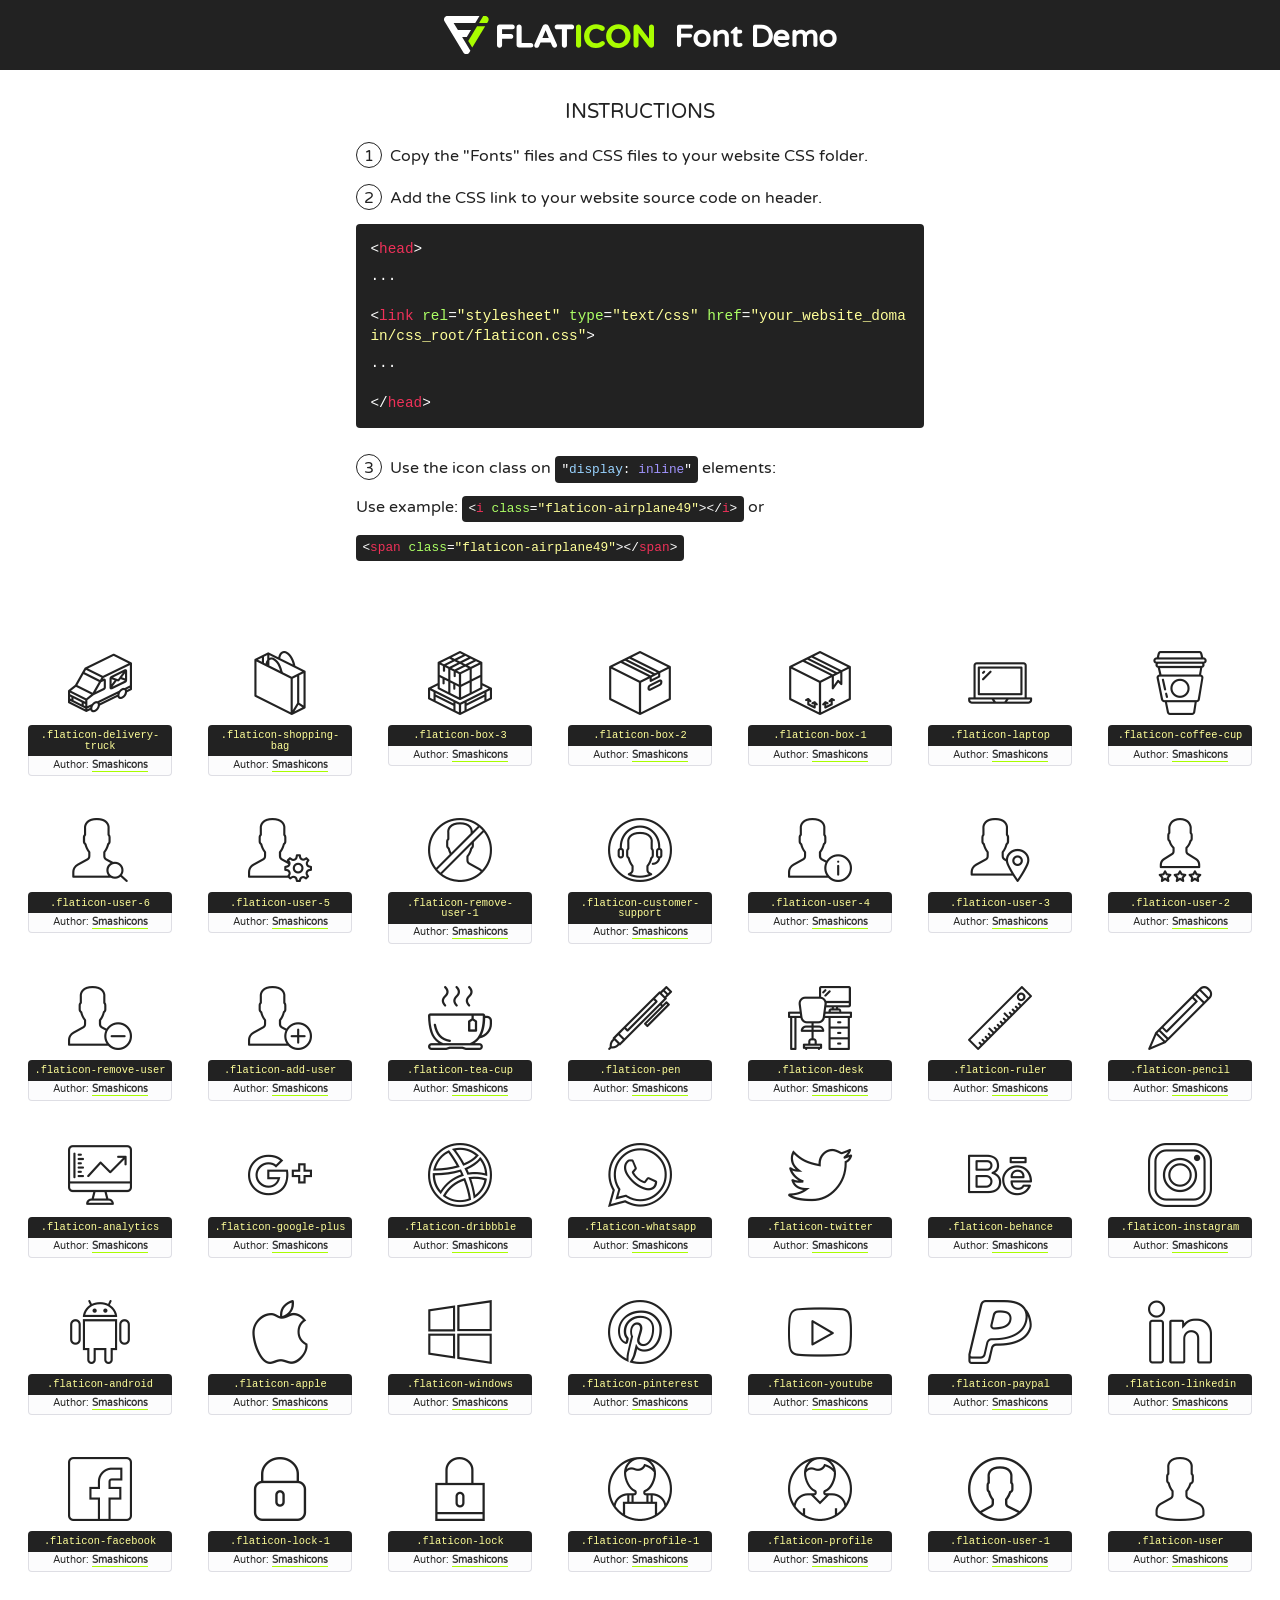
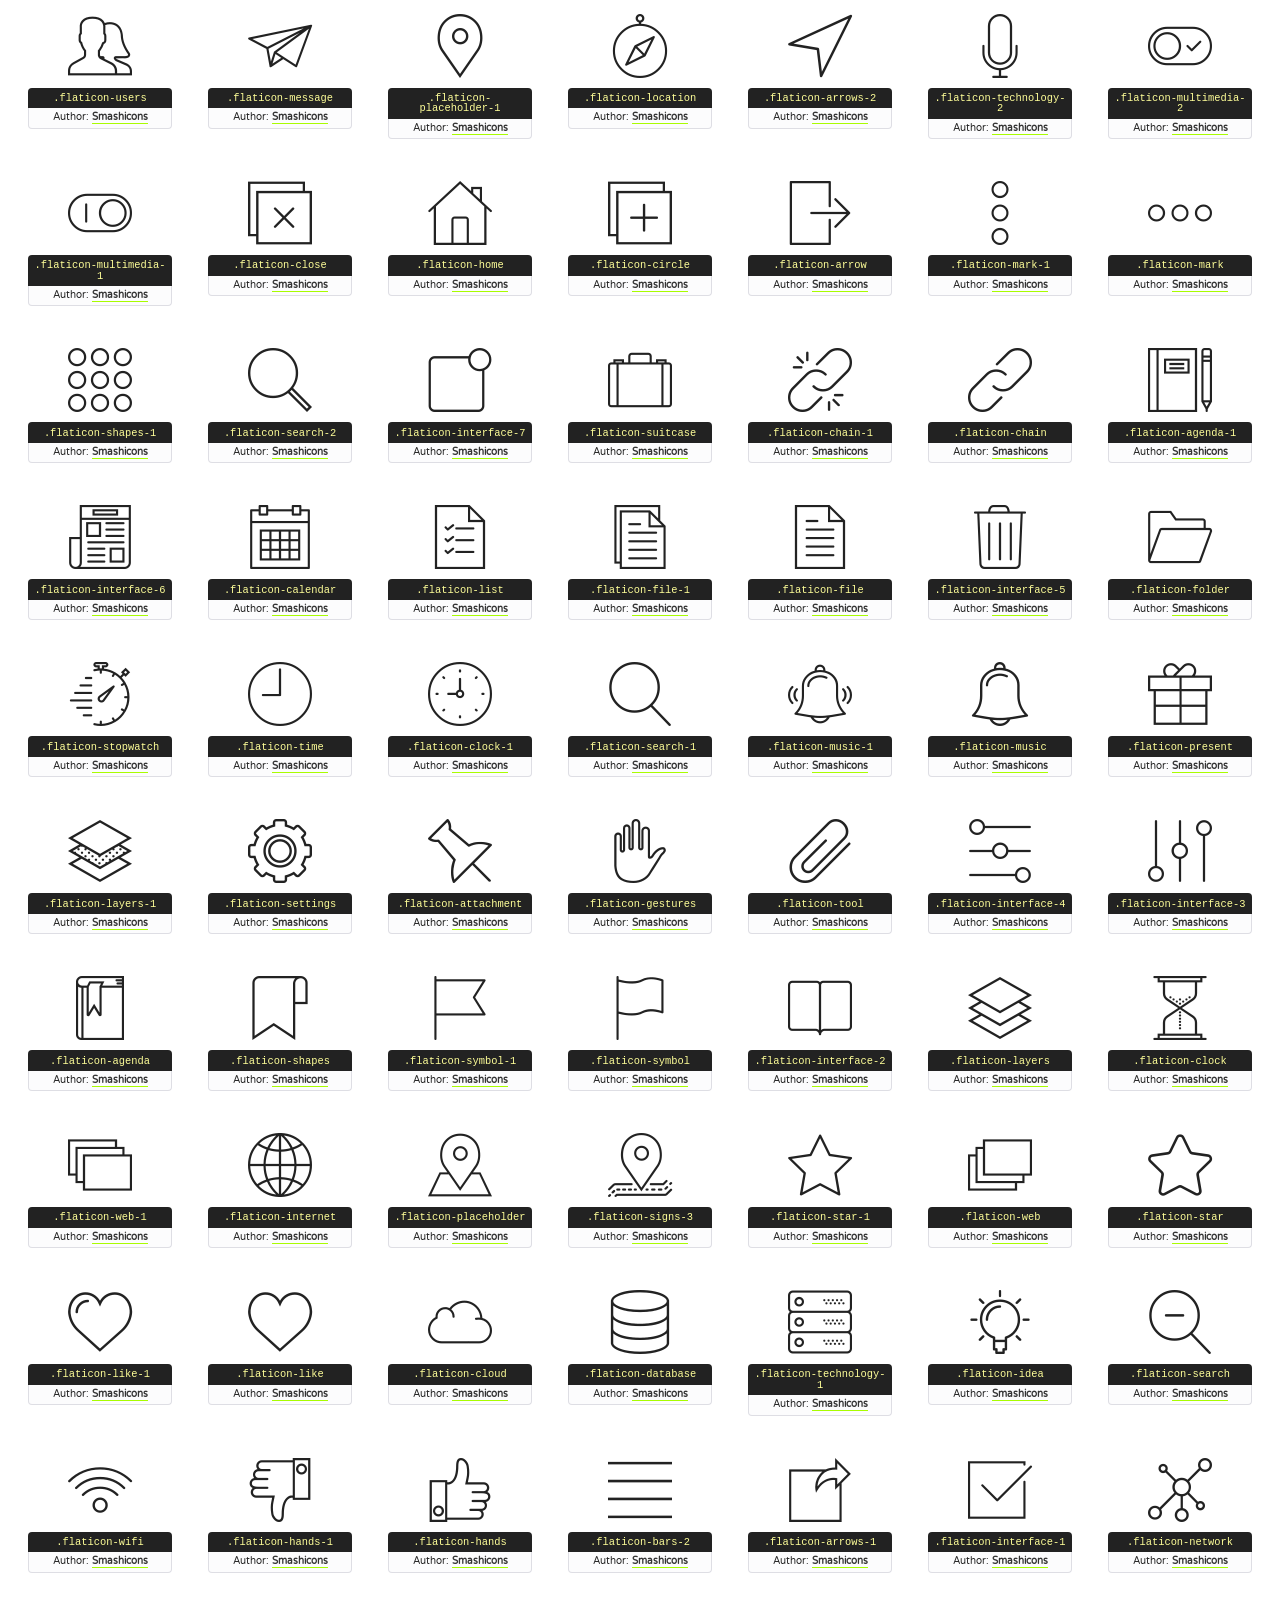
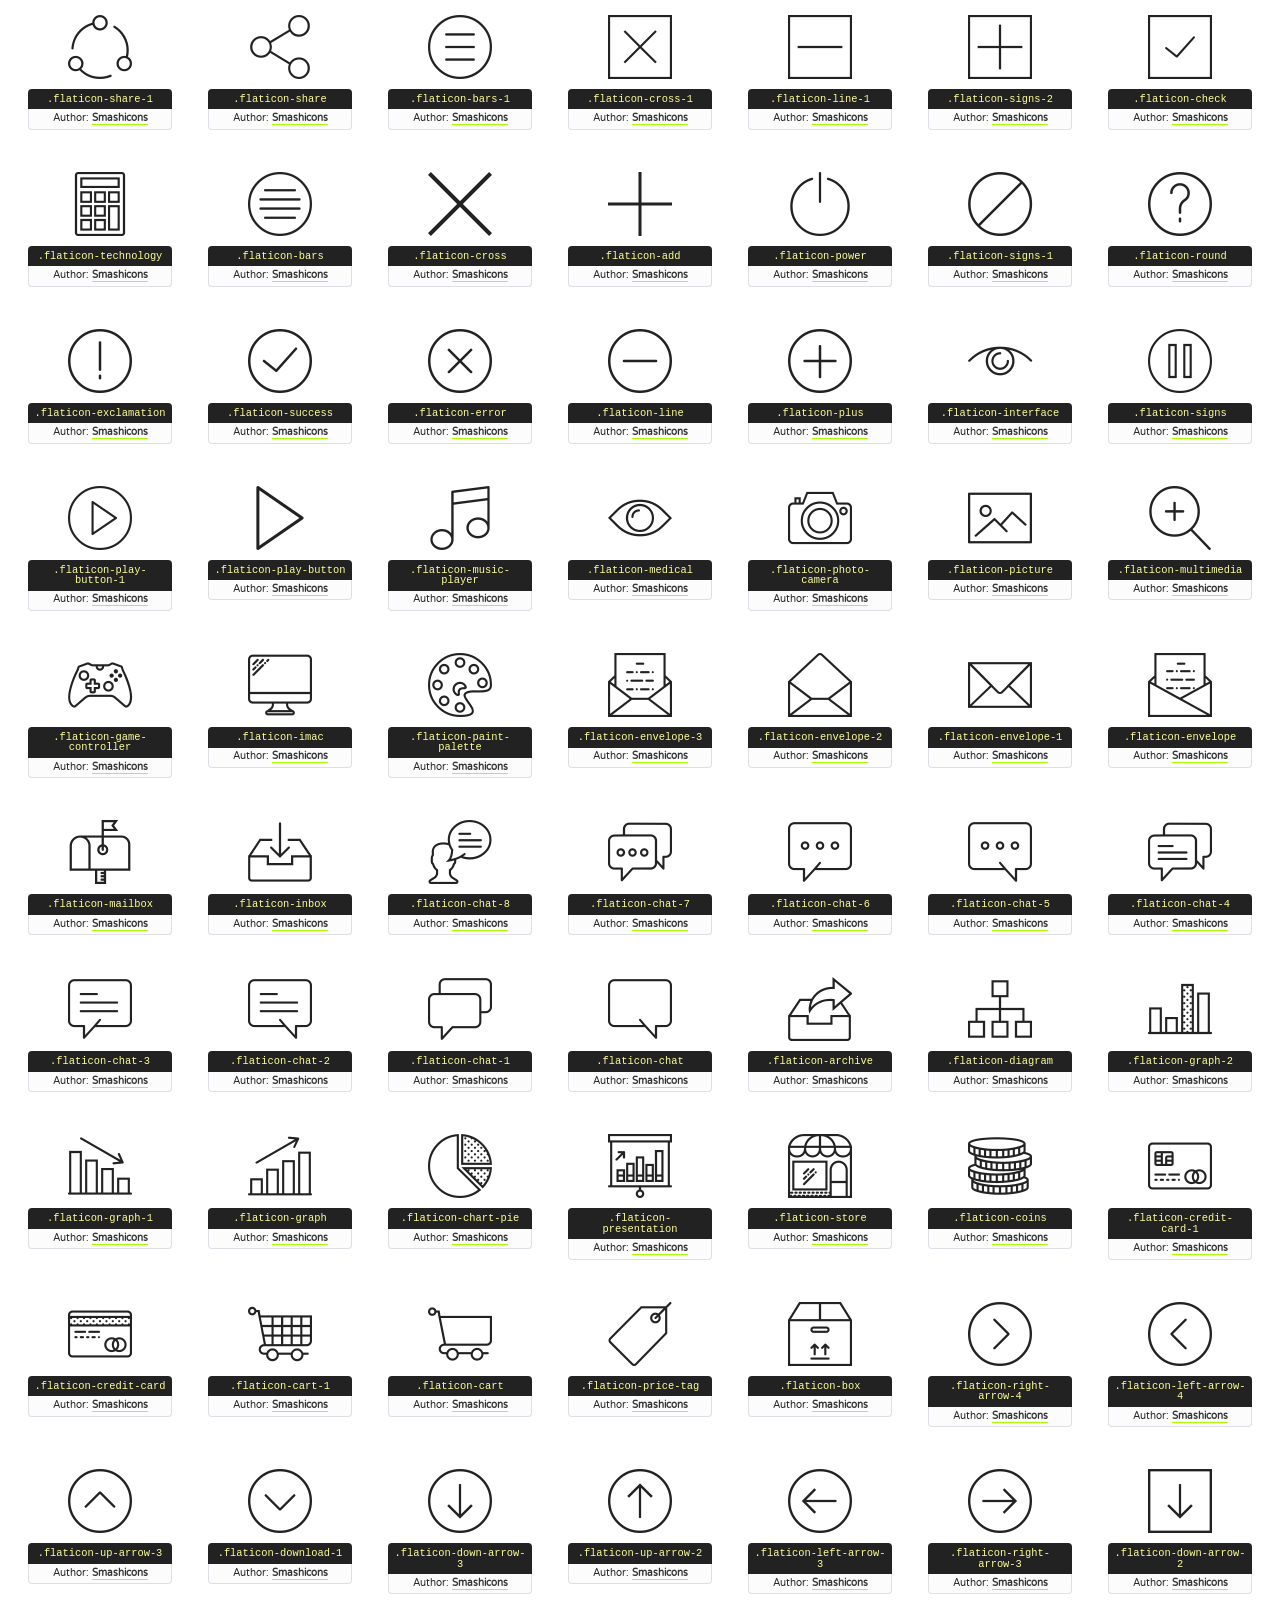
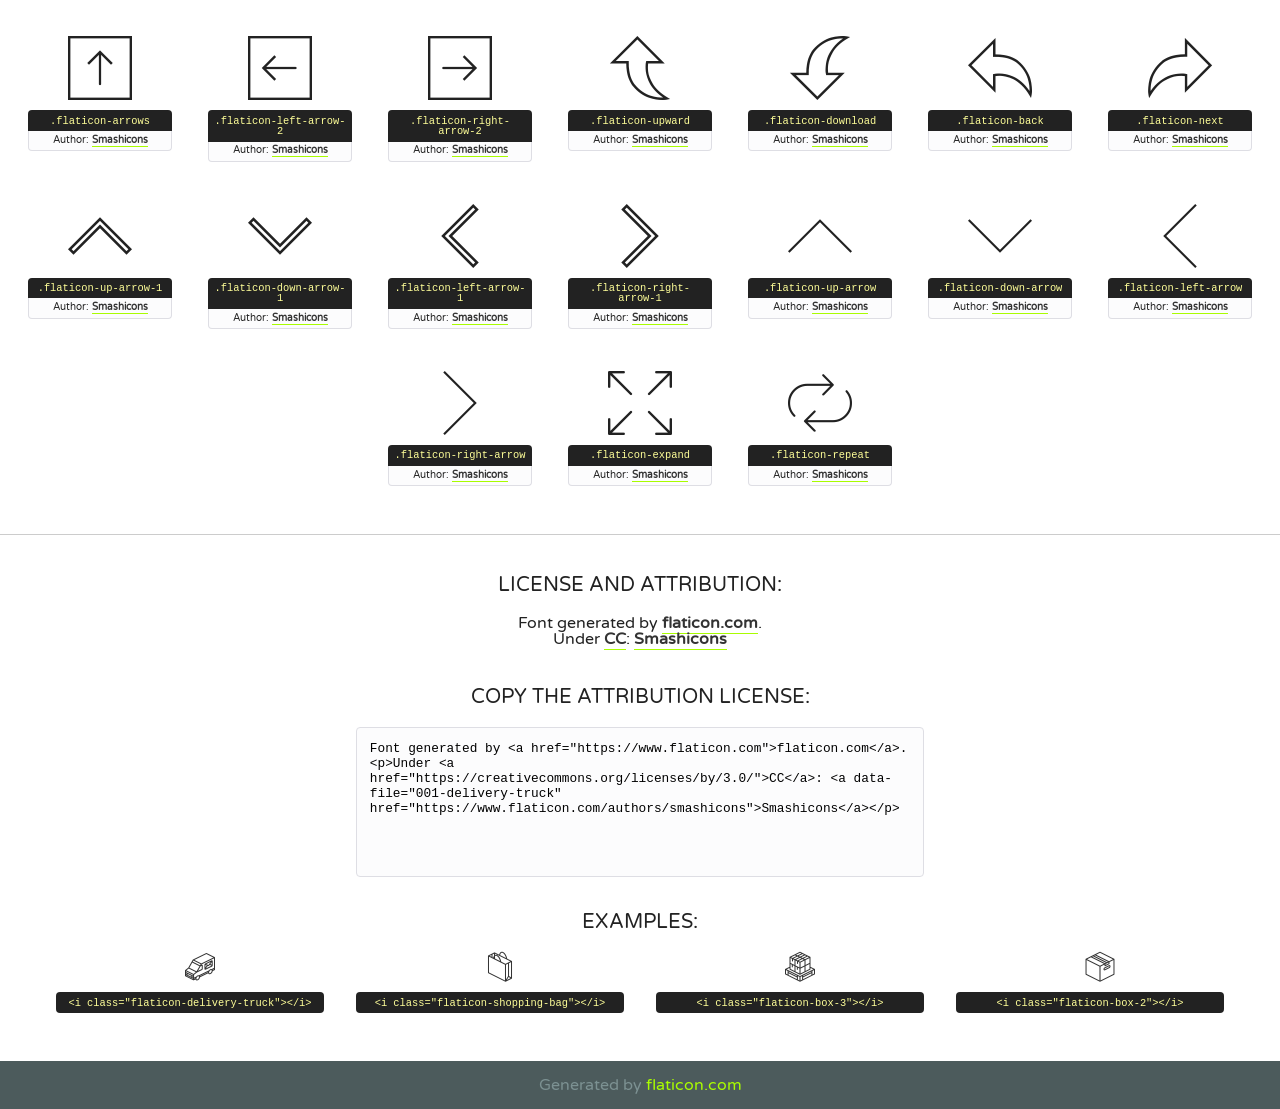
<file: atlantis-lite/assets/fonts/flaticon/flaticon.html>
<!DOCTYPE html>
<!--
  Flaticon icon font: Flaticon
  Creation date: 13/03/2018 03:24
-->
<html lang="en">
<!DOCTYPE html>
<html lang="en">

<head>
    <title>Flaticon WebFont</title>
    <link href="http://fonts.googleapis.com/css?family=Varela+Round" rel="stylesheet" type="text/css" />
    <link rel="stylesheet" type="text/css" href="flaticon.css">
    <meta charset="UTF-8">
    <style>
    html, body, div, span, applet, object, iframe,
    h1, h2, h3, h4, h5, h6, p, blockquote, pre,
    a, abbr, acronym, address, big, cite, code,
    del, dfn, em, img, ins, kbd, q, s, samp,
    small, strike, strong, sub, sup, tt, var,
    b, u, i, center,
    dl, dt, dd, ol, ul, li,
    fieldset, form, label, legend,
    table, caption, tbody, tfoot, thead, tr, th, td,
    article, aside, canvas, details, embed, 
    figure, figcaption, footer, header, hgroup, 
    menu, nav, output, ruby, section, summary,
    time, mark, audio, video {
        margin: 0;
        padding: 0;
        border: 0;
        font-size: 100%;
        font: inherit;
        vertical-align: baseline;
    }
    /* HTML5 display-role reset for older browsers */
    article, aside, details, figcaption, figure, 
    footer, header, hgroup, menu, nav, section {
        display: block;
    }
    body {
        line-height: 1;
    }
    ol, ul {
        list-style: none;
    }
    blockquote, q {
        quotes: none;
    }
    blockquote:before, blockquote:after,
    q:before, q:after {
        content: '';
        content: none;
    }
    table {
        border-collapse: collapse;
        border-spacing: 0;
    }
    body {
        font-family: 'Varela Round', Helvetica, Arial, sans-serif;
        font-size: 16px;
        color: #222;
    }
    a {
        color: #333;
        border-bottom: 1px solid #a9fd00;
        font-weight: bold;
        text-decoration: none;
    }
    * {
        -moz-box-sizing: border-box;
        -webkit-box-sizing: border-box;
        box-sizing: border-box;
        margin: 0;
        padding: 0;
    }
    [class^="flaticon-"]:before, [class*=" flaticon-"]:before, [class^="flaticon-"]:after, [class*=" flaticon-"]:after {
        font-family: Flaticon;
        font-size: 30px;
        font-style: normal;
        margin-left: 20px;
        color: #333;
    }
    .wrapper {
        max-width: 600px;
        margin: auto;
        padding: 0 1em;
    }
    .title {
        font-size: 1.25em;
        text-align: center;
        margin-bottom: 1em;
        text-transform: uppercase;
    }
    header {
        text-align: center;
        background-color: #222;
        color: #fff;
        padding: 1em;
    }
    header .logo {
        width: 210px;
        height: 38px;
        display: inline-block;
        vertical-align: middle;
        margin-right: 1em;
        border: none;
    }
    header strong {
        font-size: 1.95em;
        font-weight: bold;
        vertical-align: middle;
        margin-top: 5px;
        display: inline-block;
    }
    .demo {
        margin: 2em auto;
        line-height: 1.25em;
    }
    .demo ul li {
        margin-bottom: 1em;
    }
    .demo ul li .num {
        color: #222;
        border-radius: 20px;
        display: inline-block;
        width: 26px;
        padding: 3px;
        height: 26px;
        text-align: center;
        margin-right: 0.5em;
        border: 1px solid #222;
    }
    .demo ul li code {
        background-color: #222;
        border-radius: 4px;
        padding: 0.25em 0.5em;
        display: inline-block;
        color: #fff;
        font-family: Consolas,Monaco,Lucida Console,Liberation Mono,DejaVu Sans Mono,Bitstream Vera Sans Mono,Courier New, monospace;
        font-weight: lighter;
        margin-top: 1em;
        font-size: 0.8em;
        word-break: break-all;
    }
    .demo ul li code.big {
        padding: 1em;
        font-size: 0.9em;
    }
    .demo ul li code .red {
        color: #EF3159;
    }
    .demo ul li code .green {
        color: #ACFF65;
    }
    .demo ul li code .yellow {
        color: #FFFF99;
    }
    .demo ul li code .blue {
        color: #99D3FF;
    }
    .demo ul li code .purple {
        color: #A295FF;
    }
    .demo ul li code .dots {
        margin-top: 0.5em;
        display: block;
    }
    #glyphs {
        border-bottom: 1px solid #ccc;
        padding: 2em 0;
        text-align: center;
    }
    .glyph {
        display: inline-block;
        width: 9em;
        margin: 1em;
        text-align: center;
        vertical-align: top;
        background: #FFF;
    }
    .glyph .glyph-icon {
        padding: 10px;
        display: block;
        font-family:"Flaticon";
        font-size: 64px;
        line-height: 1;
    }
    .glyph .glyph-icon:before {
        font-size: 64px;
        color: #222;
        margin-left: 0;
    }
    .class-name {
        font-size: 0.65em;
        background-color: #222;
        color: #fff;
        border-radius: 4px 4px 0 0;
        padding: 0.5em;
        color: #FFFF99;
        font-family: Consolas,Monaco,Lucida Console,Liberation Mono,DejaVu Sans Mono,Bitstream Vera Sans Mono,Courier New, monospace;
    }
    .author-name {
        font-size: 0.6em;
        background-color: #fcfcfd;
        border: 1px solid #DEDEE4;
        border-top: 0;
        border-radius: 0 0 4px 4px;
        padding: 0.5em;
    }
    .class-name:last-child {
        font-size: 10px;
        color:#888;
    }
    .class-name:last-child a {
        font-size: 10px;
        color:#555;
    }
    .class-name:last-child a:hover {
        color:#a9fd00;
    }
    .glyph > input {
        display: block;
        width: 100px;
        margin: 5px auto;
        text-align: center;
        font-size: 12px;
        cursor: text;
    }
    .glyph > input.icon-input {
        font-family:"Flaticon";
        font-size: 16px;
        margin-bottom: 10px;
    }
    .attribution .title {
        margin-top: 2em;
    }
    .attribution textarea {
        background-color: #fcfcfd;
        padding: 1em;
        border: none;
        box-shadow: none;
        border: 1px solid #DEDEE4;
        border-radius: 4px;
        resize: none;
        width: 100%;
        height: 150px;
        font-size: 0.8em;
        font-family: Consolas,Monaco,Lucida Console,Liberation Mono,DejaVu Sans Mono,Bitstream Vera Sans Mono,Courier New, monospace;
        -webkit-appearance: none;
    }
    .iconsuse {
        margin: 2em auto;
        text-align: center;
        max-width: 1200px;
    }
    .iconsuse:after {
        content: '';
        display: table;
        clear: both;
    }
    .iconsuse .image {
        float: left;
        width: 25%;
        padding: 0 1em;
    }
    .iconsuse .image p {
        margin-bottom: 1em;
    }
    .iconsuse .image span {
        display: block;
        font-size: 0.65em;
        background-color: #222;
        color: #fff;
        border-radius: 4px;
        padding: 0.5em;
        color: #FFFF99;
        margin-top: 1em;
        font-family: Consolas,Monaco,Lucida Console,Liberation Mono,DejaVu Sans Mono,Bitstream Vera Sans Mono,Courier New, monospace;
    }
    #footer {
        text-align: center;
        background-color: #4C5B5C;
        color: #7c9192;
        padding: 1em;
    }
    #footer a {
        border: none;
        color: #a9fd00;
        font-weight: normal;
    }
    @media (max-width: 960px) {
        .iconsuse .image {
            width: 50%;
        }
    }
    @media (max-width: 560px) {
        .iconsuse .image {
            width: 100%;
        }
    }
    </style>
</head>

<body class="characters-off">

    <header>
        <a href="https://www.flaticon.com" target="_blank" class="logo">
            <svg version="1.1" xmlns="http://www.w3.org/2000/svg" xmlns:xlink="http://www.w3.org/1999/xlink" xmlns:a="http://ns.adobe.com/AdobeSVGViewerExtensions/3.0/" viewBox="0 0 560.875 102.036" enable-background="new 0 0 560.875 102.036" xml:space="preserve">
                <defs>
                </defs>
                <g>
                    <g class="letters">
                        <path fill="#ffffff" d="M141.596,29.675c0-3.777,2.985-6.767,6.764-6.767h34.438c3.426,0,6.15,2.728,6.15,6.15
                        c0,3.43-2.724,6.149-6.15,6.149h-27.674v13.091h23.719c3.429,0,6.151,2.724,6.151,6.15c0,3.43-2.723,6.149-6.151,6.149h-23.719
                        v17.574c0,3.773-2.986,6.761-6.764,6.761c-3.779,0-6.764-2.989-6.764-6.761V29.675z"></path>
                        <path fill="#ffffff" d="M193.844,29.149c0-3.781,2.985-6.767,6.764-6.767c3.776,0,6.763,2.985,6.763,6.767v42.957h25.039
                        c3.426,0,6.149,2.726,6.149,6.153c0,3.425-2.723,6.15-6.149,6.15h-31.802c-3.779,0-6.764-2.986-6.764-6.768V29.149z"></path>
                        <path fill="#ffffff" d="M241.891,75.71l21.438-48.407c1.492-3.341,4.215-5.357,7.906-5.357h0.792
                        c3.686,0,6.323,2.017,7.815,5.357l21.439,48.407c0.436,0.967,0.701,1.845,0.701,2.723c0,3.602-2.809,6.501-6.414,6.501
                        c-3.161,0-5.269-1.845-6.499-4.655l-4.132-9.661h-27.059l-4.301,10.102c-1.144,2.631-3.426,4.214-6.237,4.214
                        c-3.517,0-6.24-2.81-6.24-6.325C241.1,77.64,241.451,76.677,241.891,75.71z M279.932,58.666l-8.521-20.297l-8.526,20.297H279.932
                        z"></path>
                        <path fill="#ffffff" d="M314.864,35.387H301.86c-3.429,0-6.239-2.813-6.239-6.238c0-3.429,2.811-6.24,6.239-6.24h39.533
                        c3.426,0,6.237,2.811,6.237,6.24c0,3.425-2.811,6.238-6.237,6.238h-13.001v42.785c0,3.773-2.99,6.761-6.764,6.761
                        c-3.779,0-6.764-2.989-6.764-6.761V35.387z"></path>
                        <path fill="#A9FD00" d="M352.615,29.149c0-3.781,2.985-6.767,6.767-6.767c3.774,0,6.761,2.985,6.761,6.767v49.024
                        c0,3.773-2.987,6.761-6.761,6.761c-3.781,0-6.767-2.989-6.767-6.761V29.149z"></path>
                        <path fill="#A9FD00" d="M374.132,53.836v-0.179c0-17.481,13.178-31.801,32.065-31.801c9.22,0,15.459,2.458,20.557,6.238
                        c1.402,1.054,2.637,2.985,2.637,5.357c0,3.692-2.985,6.59-6.681,6.59c-1.845,0-3.071-0.702-4.044-1.319
                        c-3.776-2.813-7.729-4.393-12.562-4.393c-10.364,0-17.831,8.611-17.831,19.154v0.173c0,10.542,7.291,19.329,17.831,19.329
                        c5.715,0,9.492-1.756,13.359-4.834c1.049-0.874,2.458-1.491,4.039-1.491c3.429,0,6.325,2.813,6.325,6.236
                        c0,2.106-1.056,3.78-2.282,4.834c-5.539,4.834-12.036,7.733-21.878,7.733C387.572,85.464,374.132,71.493,374.132,53.836z"></path>
                        <path fill="#A9FD00" d="M433.009,53.836v-0.179c0-17.481,13.79-31.801,32.766-31.801c18.981,0,32.592,14.143,32.592,31.628v0.173
                        c0,17.483-13.785,31.807-32.769,31.807C446.625,85.464,433.009,71.32,433.009,53.836z M484.224,53.836v-0.179
                        c0-10.539-7.725-19.326-18.626-19.326c-10.893,0-18.449,8.611-18.449,19.154v0.173c0,10.542,7.73,19.329,18.626,19.329
                        C476.676,72.986,484.224,64.378,484.224,53.836z"></path>
                        <path fill="#A9FD00" d="M506.233,29.321c0-3.774,2.99-6.763,6.767-6.763h1.401c3.252,0,5.183,1.583,7.029,3.953l26.093,34.265
                        V29.059c0-3.692,2.99-6.677,6.681-6.677c3.683,0,6.671,2.985,6.671,6.677v48.934c0,3.78-2.987,6.765-6.764,6.765h-0.436
                        c-3.257,0-5.188-1.581-7.034-3.953l-27.056-35.492v32.944c0,3.687-2.985,6.676-6.678,6.676c-3.683,0-6.673-2.989-6.673-6.676
                        V29.321z"></path>
                    </g>
                    <g class="insignia">
                        <path fill="#ffffff" d="M48.372,56.137h12.517l11.156-18.537H37.186L25.688,18.539h57.825L94.668,0H9.271
                        C5.925,0,2.842,1.801,1.198,4.716c-1.644,2.907-1.593,6.482,0.134,9.343l50.38,83.501c1.678,2.781,4.689,4.476,7.938,4.476
                        c3.246,0,6.257-1.695,7.935-4.476l2.898-4.804L48.372,56.137z"></path>
                        <g class="i">
                            <path fill="#A9FD00" d="M93.575,18.539h0.031v0.004l21.652,0.004l2.705-4.488c1.727-2.861,1.778-6.436,0.133-9.343
                            C116.454,1.801,113.371,0,110.026,0h-5.294L93.575,18.539z"></path>
                            <polygon fill="#A9FD00" points="88.291,27.356 64.725,66.486 75.519,84.404 109.942,27.356"></polygon>
                        </g>
                    </g>
                </g>
            </svg>
        </a>
        <strong>Font Demo</strong>
    </header>


    <section class="demo wrapper">

        <p class="title">Instructions</p>

        <ul>
            <li>
                <span class="num">1</span>Copy the "Fonts" files and CSS files to your website CSS folder.
            </li>
            <li>
                <span class="num">2</span>Add the CSS link to your website source code on header.
                <code class="big">
                    &lt;<span class="red">head</span>&gt;
                    <br/><span class="dots">...</span>
                    <br/>&lt;<span class="red">link</span> <span class="green">rel</span>=<span class="yellow">"stylesheet"</span> <span class="green">type</span>=<span class="yellow">"text/css"</span> <span class="green">href</span>=<span class="yellow">"your_website_domain/css_root/flaticon.css"</span>&gt;
                    <br/><span class="dots">...</span>
                    <br/>&lt;/<span class="red">head</span>&gt;
                </code>
            </li>

            <li>
                <p>
                    <span class="num">3</span>Use the icon class on <code>"<span class="blue">display</span>:<span class="purple"> inline</span>"</code> elements:
                    <br />
                    Use example: <code>&lt;<span class="red">i</span> <span class="green">class</span>=<span class="yellow">&quot;flaticon-airplane49&quot;</span>&gt;&lt;/<span class="red">i</span>&gt;</code> or <code>&lt;<span class="red">span</span> <span class="green">class</span>=<span class="yellow">&quot;flaticon-airplane49&quot;</span>&gt;&lt;/<span class="red">span</span>&gt;</code>
            </li>
        </ul>

    </section>




   <section id="glyphs">          
    
      
        <div class="glyph"><div class="glyph-icon flaticon-delivery-truck"></div>
            <div class="class-name">.flaticon-delivery-truck</div>
            <div class="author-name">Author: <a data-file="001-delivery-truck" href="https://www.flaticon.com/authors/smashicons">Smashicons</a> </div> 
        </div>        
        
        <div class="glyph"><div class="glyph-icon flaticon-shopping-bag"></div>
            <div class="class-name">.flaticon-shopping-bag</div>
            <div class="author-name">Author: <a data-file="002-shopping-bag" href="https://www.flaticon.com/authors/smashicons">Smashicons</a> </div> 
        </div>        
        
        <div class="glyph"><div class="glyph-icon flaticon-box-3"></div>
            <div class="class-name">.flaticon-box-3</div>
            <div class="author-name">Author: <a data-file="003-box-3" href="https://www.flaticon.com/authors/smashicons">Smashicons</a> </div> 
        </div>        
        
        <div class="glyph"><div class="glyph-icon flaticon-box-2"></div>
            <div class="class-name">.flaticon-box-2</div>
            <div class="author-name">Author: <a data-file="004-box-2" href="https://www.flaticon.com/authors/smashicons">Smashicons</a> </div> 
        </div>        
        
        <div class="glyph"><div class="glyph-icon flaticon-box-1"></div>
            <div class="class-name">.flaticon-box-1</div>
            <div class="author-name">Author: <a data-file="005-box-1" href="https://www.flaticon.com/authors/smashicons">Smashicons</a> </div> 
        </div>        
        
        <div class="glyph"><div class="glyph-icon flaticon-laptop"></div>
            <div class="class-name">.flaticon-laptop</div>
            <div class="author-name">Author: <a data-file="006-laptop" href="https://www.flaticon.com/authors/smashicons">Smashicons</a> </div> 
        </div>        
        
        <div class="glyph"><div class="glyph-icon flaticon-coffee-cup"></div>
            <div class="class-name">.flaticon-coffee-cup</div>
            <div class="author-name">Author: <a data-file="007-coffee-cup" href="https://www.flaticon.com/authors/smashicons">Smashicons</a> </div> 
        </div>        
        
        <div class="glyph"><div class="glyph-icon flaticon-user-6"></div>
            <div class="class-name">.flaticon-user-6</div>
            <div class="author-name">Author: <a data-file="008-user-6" href="https://www.flaticon.com/authors/smashicons">Smashicons</a> </div> 
        </div>        
        
        <div class="glyph"><div class="glyph-icon flaticon-user-5"></div>
            <div class="class-name">.flaticon-user-5</div>
            <div class="author-name">Author: <a data-file="009-user-5" href="https://www.flaticon.com/authors/smashicons">Smashicons</a> </div> 
        </div>        
        
        <div class="glyph"><div class="glyph-icon flaticon-remove-user-1"></div>
            <div class="class-name">.flaticon-remove-user-1</div>
            <div class="author-name">Author: <a data-file="010-remove-user-1" href="https://www.flaticon.com/authors/smashicons">Smashicons</a> </div> 
        </div>        
        
        <div class="glyph"><div class="glyph-icon flaticon-customer-support"></div>
            <div class="class-name">.flaticon-customer-support</div>
            <div class="author-name">Author: <a data-file="011-customer-support" href="https://www.flaticon.com/authors/smashicons">Smashicons</a> </div> 
        </div>        
        
        <div class="glyph"><div class="glyph-icon flaticon-user-4"></div>
            <div class="class-name">.flaticon-user-4</div>
            <div class="author-name">Author: <a data-file="012-user-4" href="https://www.flaticon.com/authors/smashicons">Smashicons</a> </div> 
        </div>        
        
        <div class="glyph"><div class="glyph-icon flaticon-user-3"></div>
            <div class="class-name">.flaticon-user-3</div>
            <div class="author-name">Author: <a data-file="013-user-3" href="https://www.flaticon.com/authors/smashicons">Smashicons</a> </div> 
        </div>        
        
        <div class="glyph"><div class="glyph-icon flaticon-user-2"></div>
            <div class="class-name">.flaticon-user-2</div>
            <div class="author-name">Author: <a data-file="014-user-2" href="https://www.flaticon.com/authors/smashicons">Smashicons</a> </div> 
        </div>        
        
        <div class="glyph"><div class="glyph-icon flaticon-remove-user"></div>
            <div class="class-name">.flaticon-remove-user</div>
            <div class="author-name">Author: <a data-file="015-remove-user" href="https://www.flaticon.com/authors/smashicons">Smashicons</a> </div> 
        </div>        
        
        <div class="glyph"><div class="glyph-icon flaticon-add-user"></div>
            <div class="class-name">.flaticon-add-user</div>
            <div class="author-name">Author: <a data-file="016-add-user" href="https://www.flaticon.com/authors/smashicons">Smashicons</a> </div> 
        </div>        
        
        <div class="glyph"><div class="glyph-icon flaticon-tea-cup"></div>
            <div class="class-name">.flaticon-tea-cup</div>
            <div class="author-name">Author: <a data-file="017-tea-cup" href="https://www.flaticon.com/authors/smashicons">Smashicons</a> </div> 
        </div>        
        
        <div class="glyph"><div class="glyph-icon flaticon-pen"></div>
            <div class="class-name">.flaticon-pen</div>
            <div class="author-name">Author: <a data-file="018-pen" href="https://www.flaticon.com/authors/smashicons">Smashicons</a> </div> 
        </div>        
        
        <div class="glyph"><div class="glyph-icon flaticon-desk"></div>
            <div class="class-name">.flaticon-desk</div>
            <div class="author-name">Author: <a data-file="019-desk" href="https://www.flaticon.com/authors/smashicons">Smashicons</a> </div> 
        </div>        
        
        <div class="glyph"><div class="glyph-icon flaticon-ruler"></div>
            <div class="class-name">.flaticon-ruler</div>
            <div class="author-name">Author: <a data-file="020-ruler" href="https://www.flaticon.com/authors/smashicons">Smashicons</a> </div> 
        </div>        
        
        <div class="glyph"><div class="glyph-icon flaticon-pencil"></div>
            <div class="class-name">.flaticon-pencil</div>
            <div class="author-name">Author: <a data-file="021-pencil" href="https://www.flaticon.com/authors/smashicons">Smashicons</a> </div> 
        </div>        
        
        <div class="glyph"><div class="glyph-icon flaticon-analytics"></div>
            <div class="class-name">.flaticon-analytics</div>
            <div class="author-name">Author: <a data-file="022-analytics" href="https://www.flaticon.com/authors/smashicons">Smashicons</a> </div> 
        </div>        
        
        <div class="glyph"><div class="glyph-icon flaticon-google-plus"></div>
            <div class="class-name">.flaticon-google-plus</div>
            <div class="author-name">Author: <a data-file="023-google-plus" href="https://www.flaticon.com/authors/smashicons">Smashicons</a> </div> 
        </div>        
        
        <div class="glyph"><div class="glyph-icon flaticon-dribbble"></div>
            <div class="class-name">.flaticon-dribbble</div>
            <div class="author-name">Author: <a data-file="024-dribbble" href="https://www.flaticon.com/authors/smashicons">Smashicons</a> </div> 
        </div>        
        
        <div class="glyph"><div class="glyph-icon flaticon-whatsapp"></div>
            <div class="class-name">.flaticon-whatsapp</div>
            <div class="author-name">Author: <a data-file="025-whatsapp" href="https://www.flaticon.com/authors/smashicons">Smashicons</a> </div> 
        </div>        
        
        <div class="glyph"><div class="glyph-icon flaticon-twitter"></div>
            <div class="class-name">.flaticon-twitter</div>
            <div class="author-name">Author: <a data-file="026-twitter" href="https://www.flaticon.com/authors/smashicons">Smashicons</a> </div> 
        </div>        
        
        <div class="glyph"><div class="glyph-icon flaticon-behance"></div>
            <div class="class-name">.flaticon-behance</div>
            <div class="author-name">Author: <a data-file="027-behance" href="https://www.flaticon.com/authors/smashicons">Smashicons</a> </div> 
        </div>        
        
        <div class="glyph"><div class="glyph-icon flaticon-instagram"></div>
            <div class="class-name">.flaticon-instagram</div>
            <div class="author-name">Author: <a data-file="028-instagram" href="https://www.flaticon.com/authors/smashicons">Smashicons</a> </div> 
        </div>        
        
        <div class="glyph"><div class="glyph-icon flaticon-android"></div>
            <div class="class-name">.flaticon-android</div>
            <div class="author-name">Author: <a data-file="029-android" href="https://www.flaticon.com/authors/smashicons">Smashicons</a> </div> 
        </div>        
        
        <div class="glyph"><div class="glyph-icon flaticon-apple"></div>
            <div class="class-name">.flaticon-apple</div>
            <div class="author-name">Author: <a data-file="030-apple" href="https://www.flaticon.com/authors/smashicons">Smashicons</a> </div> 
        </div>        
        
        <div class="glyph"><div class="glyph-icon flaticon-windows"></div>
            <div class="class-name">.flaticon-windows</div>
            <div class="author-name">Author: <a data-file="031-windows" href="https://www.flaticon.com/authors/smashicons">Smashicons</a> </div> 
        </div>        
        
        <div class="glyph"><div class="glyph-icon flaticon-pinterest"></div>
            <div class="class-name">.flaticon-pinterest</div>
            <div class="author-name">Author: <a data-file="032-pinterest" href="https://www.flaticon.com/authors/smashicons">Smashicons</a> </div> 
        </div>        
        
        <div class="glyph"><div class="glyph-icon flaticon-youtube"></div>
            <div class="class-name">.flaticon-youtube</div>
            <div class="author-name">Author: <a data-file="033-youtube" href="https://www.flaticon.com/authors/smashicons">Smashicons</a> </div> 
        </div>        
        
        <div class="glyph"><div class="glyph-icon flaticon-paypal"></div>
            <div class="class-name">.flaticon-paypal</div>
            <div class="author-name">Author: <a data-file="034-paypal" href="https://www.flaticon.com/authors/smashicons">Smashicons</a> </div> 
        </div>        
        
        <div class="glyph"><div class="glyph-icon flaticon-linkedin"></div>
            <div class="class-name">.flaticon-linkedin</div>
            <div class="author-name">Author: <a data-file="035-linkedin" href="https://www.flaticon.com/authors/smashicons">Smashicons</a> </div> 
        </div>        
        
        <div class="glyph"><div class="glyph-icon flaticon-facebook"></div>
            <div class="class-name">.flaticon-facebook</div>
            <div class="author-name">Author: <a data-file="036-facebook" href="https://www.flaticon.com/authors/smashicons">Smashicons</a> </div> 
        </div>        
        
        <div class="glyph"><div class="glyph-icon flaticon-lock-1"></div>
            <div class="class-name">.flaticon-lock-1</div>
            <div class="author-name">Author: <a data-file="037-lock-1" href="https://www.flaticon.com/authors/smashicons">Smashicons</a> </div> 
        </div>        
        
        <div class="glyph"><div class="glyph-icon flaticon-lock"></div>
            <div class="class-name">.flaticon-lock</div>
            <div class="author-name">Author: <a data-file="038-lock" href="https://www.flaticon.com/authors/smashicons">Smashicons</a> </div> 
        </div>        
        
        <div class="glyph"><div class="glyph-icon flaticon-profile-1"></div>
            <div class="class-name">.flaticon-profile-1</div>
            <div class="author-name">Author: <a data-file="039-profile-1" href="https://www.flaticon.com/authors/smashicons">Smashicons</a> </div> 
        </div>        
        
        <div class="glyph"><div class="glyph-icon flaticon-profile"></div>
            <div class="class-name">.flaticon-profile</div>
            <div class="author-name">Author: <a data-file="040-profile" href="https://www.flaticon.com/authors/smashicons">Smashicons</a> </div> 
        </div>        
        
        <div class="glyph"><div class="glyph-icon flaticon-user-1"></div>
            <div class="class-name">.flaticon-user-1</div>
            <div class="author-name">Author: <a data-file="041-user-1" href="https://www.flaticon.com/authors/smashicons">Smashicons</a> </div> 
        </div>        
        
        <div class="glyph"><div class="glyph-icon flaticon-user"></div>
            <div class="class-name">.flaticon-user</div>
            <div class="author-name">Author: <a data-file="042-user" href="https://www.flaticon.com/authors/smashicons">Smashicons</a> </div> 
        </div>        
        
        <div class="glyph"><div class="glyph-icon flaticon-users"></div>
            <div class="class-name">.flaticon-users</div>
            <div class="author-name">Author: <a data-file="043-users" href="https://www.flaticon.com/authors/smashicons">Smashicons</a> </div> 
        </div>        
        
        <div class="glyph"><div class="glyph-icon flaticon-message"></div>
            <div class="class-name">.flaticon-message</div>
            <div class="author-name">Author: <a data-file="044-message" href="https://www.flaticon.com/authors/smashicons">Smashicons</a> </div> 
        </div>        
        
        <div class="glyph"><div class="glyph-icon flaticon-placeholder-1"></div>
            <div class="class-name">.flaticon-placeholder-1</div>
            <div class="author-name">Author: <a data-file="045-placeholder-1" href="https://www.flaticon.com/authors/smashicons">Smashicons</a> </div> 
        </div>        
        
        <div class="glyph"><div class="glyph-icon flaticon-location"></div>
            <div class="class-name">.flaticon-location</div>
            <div class="author-name">Author: <a data-file="046-location" href="https://www.flaticon.com/authors/smashicons">Smashicons</a> </div> 
        </div>        
        
        <div class="glyph"><div class="glyph-icon flaticon-arrows-2"></div>
            <div class="class-name">.flaticon-arrows-2</div>
            <div class="author-name">Author: <a data-file="047-arrows-2" href="https://www.flaticon.com/authors/smashicons">Smashicons</a> </div> 
        </div>        
        
        <div class="glyph"><div class="glyph-icon flaticon-technology-2"></div>
            <div class="class-name">.flaticon-technology-2</div>
            <div class="author-name">Author: <a data-file="048-technology-2" href="https://www.flaticon.com/authors/smashicons">Smashicons</a> </div> 
        </div>        
        
        <div class="glyph"><div class="glyph-icon flaticon-multimedia-2"></div>
            <div class="class-name">.flaticon-multimedia-2</div>
            <div class="author-name">Author: <a data-file="049-multimedia-2" href="https://www.flaticon.com/authors/smashicons">Smashicons</a> </div> 
        </div>        
        
        <div class="glyph"><div class="glyph-icon flaticon-multimedia-1"></div>
            <div class="class-name">.flaticon-multimedia-1</div>
            <div class="author-name">Author: <a data-file="050-multimedia-1" href="https://www.flaticon.com/authors/smashicons">Smashicons</a> </div> 
        </div>        
        
        <div class="glyph"><div class="glyph-icon flaticon-close"></div>
            <div class="class-name">.flaticon-close</div>
            <div class="author-name">Author: <a data-file="051-close" href="https://www.flaticon.com/authors/smashicons">Smashicons</a> </div> 
        </div>        
        
        <div class="glyph"><div class="glyph-icon flaticon-home"></div>
            <div class="class-name">.flaticon-home</div>
            <div class="author-name">Author: <a data-file="052-home" href="https://www.flaticon.com/authors/smashicons">Smashicons</a> </div> 
        </div>        
        
        <div class="glyph"><div class="glyph-icon flaticon-circle"></div>
            <div class="class-name">.flaticon-circle</div>
            <div class="author-name">Author: <a data-file="053-circle" href="https://www.flaticon.com/authors/smashicons">Smashicons</a> </div> 
        </div>        
        
        <div class="glyph"><div class="glyph-icon flaticon-arrow"></div>
            <div class="class-name">.flaticon-arrow</div>
            <div class="author-name">Author: <a data-file="054-arrow" href="https://www.flaticon.com/authors/smashicons">Smashicons</a> </div> 
        </div>        
        
        <div class="glyph"><div class="glyph-icon flaticon-mark-1"></div>
            <div class="class-name">.flaticon-mark-1</div>
            <div class="author-name">Author: <a data-file="055-mark-1" href="https://www.flaticon.com/authors/smashicons">Smashicons</a> </div> 
        </div>        
        
        <div class="glyph"><div class="glyph-icon flaticon-mark"></div>
            <div class="class-name">.flaticon-mark</div>
            <div class="author-name">Author: <a data-file="056-mark" href="https://www.flaticon.com/authors/smashicons">Smashicons</a> </div> 
        </div>        
        
        <div class="glyph"><div class="glyph-icon flaticon-shapes-1"></div>
            <div class="class-name">.flaticon-shapes-1</div>
            <div class="author-name">Author: <a data-file="057-shapes-1" href="https://www.flaticon.com/authors/smashicons">Smashicons</a> </div> 
        </div>        
        
        <div class="glyph"><div class="glyph-icon flaticon-search-2"></div>
            <div class="class-name">.flaticon-search-2</div>
            <div class="author-name">Author: <a data-file="058-search-2" href="https://www.flaticon.com/authors/smashicons">Smashicons</a> </div> 
        </div>        
        
        <div class="glyph"><div class="glyph-icon flaticon-interface-7"></div>
            <div class="class-name">.flaticon-interface-7</div>
            <div class="author-name">Author: <a data-file="059-interface-7" href="https://www.flaticon.com/authors/smashicons">Smashicons</a> </div> 
        </div>        
        
        <div class="glyph"><div class="glyph-icon flaticon-suitcase"></div>
            <div class="class-name">.flaticon-suitcase</div>
            <div class="author-name">Author: <a data-file="060-suitcase" href="https://www.flaticon.com/authors/smashicons">Smashicons</a> </div> 
        </div>        
        
        <div class="glyph"><div class="glyph-icon flaticon-chain-1"></div>
            <div class="class-name">.flaticon-chain-1</div>
            <div class="author-name">Author: <a data-file="061-chain-1" href="https://www.flaticon.com/authors/smashicons">Smashicons</a> </div> 
        </div>        
        
        <div class="glyph"><div class="glyph-icon flaticon-chain"></div>
            <div class="class-name">.flaticon-chain</div>
            <div class="author-name">Author: <a data-file="062-chain" href="https://www.flaticon.com/authors/smashicons">Smashicons</a> </div> 
        </div>        
        
        <div class="glyph"><div class="glyph-icon flaticon-agenda-1"></div>
            <div class="class-name">.flaticon-agenda-1</div>
            <div class="author-name">Author: <a data-file="063-agenda-1" href="https://www.flaticon.com/authors/smashicons">Smashicons</a> </div> 
        </div>        
        
        <div class="glyph"><div class="glyph-icon flaticon-interface-6"></div>
            <div class="class-name">.flaticon-interface-6</div>
            <div class="author-name">Author: <a data-file="064-interface-6" href="https://www.flaticon.com/authors/smashicons">Smashicons</a> </div> 
        </div>        
        
        <div class="glyph"><div class="glyph-icon flaticon-calendar"></div>
            <div class="class-name">.flaticon-calendar</div>
            <div class="author-name">Author: <a data-file="065-calendar" href="https://www.flaticon.com/authors/smashicons">Smashicons</a> </div> 
        </div>        
        
        <div class="glyph"><div class="glyph-icon flaticon-list"></div>
            <div class="class-name">.flaticon-list</div>
            <div class="author-name">Author: <a data-file="066-list" href="https://www.flaticon.com/authors/smashicons">Smashicons</a> </div> 
        </div>        
        
        <div class="glyph"><div class="glyph-icon flaticon-file-1"></div>
            <div class="class-name">.flaticon-file-1</div>
            <div class="author-name">Author: <a data-file="067-file-1" href="https://www.flaticon.com/authors/smashicons">Smashicons</a> </div> 
        </div>        
        
        <div class="glyph"><div class="glyph-icon flaticon-file"></div>
            <div class="class-name">.flaticon-file</div>
            <div class="author-name">Author: <a data-file="068-file" href="https://www.flaticon.com/authors/smashicons">Smashicons</a> </div> 
        </div>        
        
        <div class="glyph"><div class="glyph-icon flaticon-interface-5"></div>
            <div class="class-name">.flaticon-interface-5</div>
            <div class="author-name">Author: <a data-file="069-interface-5" href="https://www.flaticon.com/authors/smashicons">Smashicons</a> </div> 
        </div>        
        
        <div class="glyph"><div class="glyph-icon flaticon-folder"></div>
            <div class="class-name">.flaticon-folder</div>
            <div class="author-name">Author: <a data-file="070-folder" href="https://www.flaticon.com/authors/smashicons">Smashicons</a> </div> 
        </div>        
        
        <div class="glyph"><div class="glyph-icon flaticon-stopwatch"></div>
            <div class="class-name">.flaticon-stopwatch</div>
            <div class="author-name">Author: <a data-file="071-stopwatch" href="https://www.flaticon.com/authors/smashicons">Smashicons</a> </div> 
        </div>        
        
        <div class="glyph"><div class="glyph-icon flaticon-time"></div>
            <div class="class-name">.flaticon-time</div>
            <div class="author-name">Author: <a data-file="072-time" href="https://www.flaticon.com/authors/smashicons">Smashicons</a> </div> 
        </div>        
        
        <div class="glyph"><div class="glyph-icon flaticon-clock-1"></div>
            <div class="class-name">.flaticon-clock-1</div>
            <div class="author-name">Author: <a data-file="073-clock-1" href="https://www.flaticon.com/authors/smashicons">Smashicons</a> </div> 
        </div>        
        
        <div class="glyph"><div class="glyph-icon flaticon-search-1"></div>
            <div class="class-name">.flaticon-search-1</div>
            <div class="author-name">Author: <a data-file="074-search-1" href="https://www.flaticon.com/authors/smashicons">Smashicons</a> </div> 
        </div>        
        
        <div class="glyph"><div class="glyph-icon flaticon-music-1"></div>
            <div class="class-name">.flaticon-music-1</div>
            <div class="author-name">Author: <a data-file="075-music-1" href="https://www.flaticon.com/authors/smashicons">Smashicons</a> </div> 
        </div>        
        
        <div class="glyph"><div class="glyph-icon flaticon-music"></div>
            <div class="class-name">.flaticon-music</div>
            <div class="author-name">Author: <a data-file="076-music" href="https://www.flaticon.com/authors/smashicons">Smashicons</a> </div> 
        </div>        
        
        <div class="glyph"><div class="glyph-icon flaticon-present"></div>
            <div class="class-name">.flaticon-present</div>
            <div class="author-name">Author: <a data-file="077-present" href="https://www.flaticon.com/authors/smashicons">Smashicons</a> </div> 
        </div>        
        
        <div class="glyph"><div class="glyph-icon flaticon-layers-1"></div>
            <div class="class-name">.flaticon-layers-1</div>
            <div class="author-name">Author: <a data-file="078-layers-1" href="https://www.flaticon.com/authors/smashicons">Smashicons</a> </div> 
        </div>        
        
        <div class="glyph"><div class="glyph-icon flaticon-settings"></div>
            <div class="class-name">.flaticon-settings</div>
            <div class="author-name">Author: <a data-file="079-settings" href="https://www.flaticon.com/authors/smashicons">Smashicons</a> </div> 
        </div>        
        
        <div class="glyph"><div class="glyph-icon flaticon-attachment"></div>
            <div class="class-name">.flaticon-attachment</div>
            <div class="author-name">Author: <a data-file="080-attachment" href="https://www.flaticon.com/authors/smashicons">Smashicons</a> </div> 
        </div>        
        
        <div class="glyph"><div class="glyph-icon flaticon-gestures"></div>
            <div class="class-name">.flaticon-gestures</div>
            <div class="author-name">Author: <a data-file="081-gestures" href="https://www.flaticon.com/authors/smashicons">Smashicons</a> </div> 
        </div>        
        
        <div class="glyph"><div class="glyph-icon flaticon-tool"></div>
            <div class="class-name">.flaticon-tool</div>
            <div class="author-name">Author: <a data-file="082-tool" href="https://www.flaticon.com/authors/smashicons">Smashicons</a> </div> 
        </div>        
        
        <div class="glyph"><div class="glyph-icon flaticon-interface-4"></div>
            <div class="class-name">.flaticon-interface-4</div>
            <div class="author-name">Author: <a data-file="083-interface-4" href="https://www.flaticon.com/authors/smashicons">Smashicons</a> </div> 
        </div>        
        
        <div class="glyph"><div class="glyph-icon flaticon-interface-3"></div>
            <div class="class-name">.flaticon-interface-3</div>
            <div class="author-name">Author: <a data-file="084-interface-3" href="https://www.flaticon.com/authors/smashicons">Smashicons</a> </div> 
        </div>        
        
        <div class="glyph"><div class="glyph-icon flaticon-agenda"></div>
            <div class="class-name">.flaticon-agenda</div>
            <div class="author-name">Author: <a data-file="085-agenda" href="https://www.flaticon.com/authors/smashicons">Smashicons</a> </div> 
        </div>        
        
        <div class="glyph"><div class="glyph-icon flaticon-shapes"></div>
            <div class="class-name">.flaticon-shapes</div>
            <div class="author-name">Author: <a data-file="086-shapes" href="https://www.flaticon.com/authors/smashicons">Smashicons</a> </div> 
        </div>        
        
        <div class="glyph"><div class="glyph-icon flaticon-symbol-1"></div>
            <div class="class-name">.flaticon-symbol-1</div>
            <div class="author-name">Author: <a data-file="087-symbol-1" href="https://www.flaticon.com/authors/smashicons">Smashicons</a> </div> 
        </div>        
        
        <div class="glyph"><div class="glyph-icon flaticon-symbol"></div>
            <div class="class-name">.flaticon-symbol</div>
            <div class="author-name">Author: <a data-file="088-symbol" href="https://www.flaticon.com/authors/smashicons">Smashicons</a> </div> 
        </div>        
        
        <div class="glyph"><div class="glyph-icon flaticon-interface-2"></div>
            <div class="class-name">.flaticon-interface-2</div>
            <div class="author-name">Author: <a data-file="089-interface-2" href="https://www.flaticon.com/authors/smashicons">Smashicons</a> </div> 
        </div>        
        
        <div class="glyph"><div class="glyph-icon flaticon-layers"></div>
            <div class="class-name">.flaticon-layers</div>
            <div class="author-name">Author: <a data-file="090-layers" href="https://www.flaticon.com/authors/smashicons">Smashicons</a> </div> 
        </div>        
        
        <div class="glyph"><div class="glyph-icon flaticon-clock"></div>
            <div class="class-name">.flaticon-clock</div>
            <div class="author-name">Author: <a data-file="091-clock" href="https://www.flaticon.com/authors/smashicons">Smashicons</a> </div> 
        </div>        
        
        <div class="glyph"><div class="glyph-icon flaticon-web-1"></div>
            <div class="class-name">.flaticon-web-1</div>
            <div class="author-name">Author: <a data-file="092-web-1" href="https://www.flaticon.com/authors/smashicons">Smashicons</a> </div> 
        </div>        
        
        <div class="glyph"><div class="glyph-icon flaticon-internet"></div>
            <div class="class-name">.flaticon-internet</div>
            <div class="author-name">Author: <a data-file="093-internet" href="https://www.flaticon.com/authors/smashicons">Smashicons</a> </div> 
        </div>        
        
        <div class="glyph"><div class="glyph-icon flaticon-placeholder"></div>
            <div class="class-name">.flaticon-placeholder</div>
            <div class="author-name">Author: <a data-file="094-placeholder" href="https://www.flaticon.com/authors/smashicons">Smashicons</a> </div> 
        </div>        
        
        <div class="glyph"><div class="glyph-icon flaticon-signs-3"></div>
            <div class="class-name">.flaticon-signs-3</div>
            <div class="author-name">Author: <a data-file="095-signs-3" href="https://www.flaticon.com/authors/smashicons">Smashicons</a> </div> 
        </div>        
        
        <div class="glyph"><div class="glyph-icon flaticon-star-1"></div>
            <div class="class-name">.flaticon-star-1</div>
            <div class="author-name">Author: <a data-file="096-star-1" href="https://www.flaticon.com/authors/smashicons">Smashicons</a> </div> 
        </div>        
        
        <div class="glyph"><div class="glyph-icon flaticon-web"></div>
            <div class="class-name">.flaticon-web</div>
            <div class="author-name">Author: <a data-file="097-web" href="https://www.flaticon.com/authors/smashicons">Smashicons</a> </div> 
        </div>        
        
        <div class="glyph"><div class="glyph-icon flaticon-star"></div>
            <div class="class-name">.flaticon-star</div>
            <div class="author-name">Author: <a data-file="098-star" href="https://www.flaticon.com/authors/smashicons">Smashicons</a> </div> 
        </div>        
        
        <div class="glyph"><div class="glyph-icon flaticon-like-1"></div>
            <div class="class-name">.flaticon-like-1</div>
            <div class="author-name">Author: <a data-file="099-like-1" href="https://www.flaticon.com/authors/smashicons">Smashicons</a> </div> 
        </div>        
        
        <div class="glyph"><div class="glyph-icon flaticon-like"></div>
            <div class="class-name">.flaticon-like</div>
            <div class="author-name">Author: <a data-file="100-like" href="https://www.flaticon.com/authors/smashicons">Smashicons</a> </div> 
        </div>        
        
        <div class="glyph"><div class="glyph-icon flaticon-cloud"></div>
            <div class="class-name">.flaticon-cloud</div>
            <div class="author-name">Author: <a data-file="101-cloud" href="https://www.flaticon.com/authors/smashicons">Smashicons</a> </div> 
        </div>        
        
        <div class="glyph"><div class="glyph-icon flaticon-database"></div>
            <div class="class-name">.flaticon-database</div>
            <div class="author-name">Author: <a data-file="102-database" href="https://www.flaticon.com/authors/smashicons">Smashicons</a> </div> 
        </div>        
        
        <div class="glyph"><div class="glyph-icon flaticon-technology-1"></div>
            <div class="class-name">.flaticon-technology-1</div>
            <div class="author-name">Author: <a data-file="103-technology-1" href="https://www.flaticon.com/authors/smashicons">Smashicons</a> </div> 
        </div>        
        
        <div class="glyph"><div class="glyph-icon flaticon-idea"></div>
            <div class="class-name">.flaticon-idea</div>
            <div class="author-name">Author: <a data-file="104-idea" href="https://www.flaticon.com/authors/smashicons">Smashicons</a> </div> 
        </div>        
        
        <div class="glyph"><div class="glyph-icon flaticon-search"></div>
            <div class="class-name">.flaticon-search</div>
            <div class="author-name">Author: <a data-file="105-search" href="https://www.flaticon.com/authors/smashicons">Smashicons</a> </div> 
        </div>        
        
        <div class="glyph"><div class="glyph-icon flaticon-wifi"></div>
            <div class="class-name">.flaticon-wifi</div>
            <div class="author-name">Author: <a data-file="106-wifi" href="https://www.flaticon.com/authors/smashicons">Smashicons</a> </div> 
        </div>        
        
        <div class="glyph"><div class="glyph-icon flaticon-hands-1"></div>
            <div class="class-name">.flaticon-hands-1</div>
            <div class="author-name">Author: <a data-file="107-hands-1" href="https://www.flaticon.com/authors/smashicons">Smashicons</a> </div> 
        </div>        
        
        <div class="glyph"><div class="glyph-icon flaticon-hands"></div>
            <div class="class-name">.flaticon-hands</div>
            <div class="author-name">Author: <a data-file="108-hands" href="https://www.flaticon.com/authors/smashicons">Smashicons</a> </div> 
        </div>        
        
        <div class="glyph"><div class="glyph-icon flaticon-bars-2"></div>
            <div class="class-name">.flaticon-bars-2</div>
            <div class="author-name">Author: <a data-file="109-bars-2" href="https://www.flaticon.com/authors/smashicons">Smashicons</a> </div> 
        </div>        
        
        <div class="glyph"><div class="glyph-icon flaticon-arrows-1"></div>
            <div class="class-name">.flaticon-arrows-1</div>
            <div class="author-name">Author: <a data-file="110-arrows-1" href="https://www.flaticon.com/authors/smashicons">Smashicons</a> </div> 
        </div>        
        
        <div class="glyph"><div class="glyph-icon flaticon-interface-1"></div>
            <div class="class-name">.flaticon-interface-1</div>
            <div class="author-name">Author: <a data-file="111-interface-1" href="https://www.flaticon.com/authors/smashicons">Smashicons</a> </div> 
        </div>        
        
        <div class="glyph"><div class="glyph-icon flaticon-network"></div>
            <div class="class-name">.flaticon-network</div>
            <div class="author-name">Author: <a data-file="112-network" href="https://www.flaticon.com/authors/smashicons">Smashicons</a> </div> 
        </div>        
        
        <div class="glyph"><div class="glyph-icon flaticon-share-1"></div>
            <div class="class-name">.flaticon-share-1</div>
            <div class="author-name">Author: <a data-file="113-share-1" href="https://www.flaticon.com/authors/smashicons">Smashicons</a> </div> 
        </div>        
        
        <div class="glyph"><div class="glyph-icon flaticon-share"></div>
            <div class="class-name">.flaticon-share</div>
            <div class="author-name">Author: <a data-file="114-share" href="https://www.flaticon.com/authors/smashicons">Smashicons</a> </div> 
        </div>        
        
        <div class="glyph"><div class="glyph-icon flaticon-bars-1"></div>
            <div class="class-name">.flaticon-bars-1</div>
            <div class="author-name">Author: <a data-file="115-bars-1" href="https://www.flaticon.com/authors/smashicons">Smashicons</a> </div> 
        </div>        
        
        <div class="glyph"><div class="glyph-icon flaticon-cross-1"></div>
            <div class="class-name">.flaticon-cross-1</div>
            <div class="author-name">Author: <a data-file="116-cross-1" href="https://www.flaticon.com/authors/smashicons">Smashicons</a> </div> 
        </div>        
        
        <div class="glyph"><div class="glyph-icon flaticon-line-1"></div>
            <div class="class-name">.flaticon-line-1</div>
            <div class="author-name">Author: <a data-file="117-line-1" href="https://www.flaticon.com/authors/smashicons">Smashicons</a> </div> 
        </div>        
        
        <div class="glyph"><div class="glyph-icon flaticon-signs-2"></div>
            <div class="class-name">.flaticon-signs-2</div>
            <div class="author-name">Author: <a data-file="118-signs-2" href="https://www.flaticon.com/authors/smashicons">Smashicons</a> </div> 
        </div>        
        
        <div class="glyph"><div class="glyph-icon flaticon-check"></div>
            <div class="class-name">.flaticon-check</div>
            <div class="author-name">Author: <a data-file="119-check" href="https://www.flaticon.com/authors/smashicons">Smashicons</a> </div> 
        </div>        
        
        <div class="glyph"><div class="glyph-icon flaticon-technology"></div>
            <div class="class-name">.flaticon-technology</div>
            <div class="author-name">Author: <a data-file="120-technology" href="https://www.flaticon.com/authors/smashicons">Smashicons</a> </div> 
        </div>        
        
        <div class="glyph"><div class="glyph-icon flaticon-bars"></div>
            <div class="class-name">.flaticon-bars</div>
            <div class="author-name">Author: <a data-file="121-bars" href="https://www.flaticon.com/authors/smashicons">Smashicons</a> </div> 
        </div>        
        
        <div class="glyph"><div class="glyph-icon flaticon-cross"></div>
            <div class="class-name">.flaticon-cross</div>
            <div class="author-name">Author: <a data-file="122-cross" href="https://www.flaticon.com/authors/smashicons">Smashicons</a> </div> 
        </div>        
        
        <div class="glyph"><div class="glyph-icon flaticon-add"></div>
            <div class="class-name">.flaticon-add</div>
            <div class="author-name">Author: <a data-file="123-add" href="https://www.flaticon.com/authors/smashicons">Smashicons</a> </div> 
        </div>        
        
        <div class="glyph"><div class="glyph-icon flaticon-power"></div>
            <div class="class-name">.flaticon-power</div>
            <div class="author-name">Author: <a data-file="124-power" href="https://www.flaticon.com/authors/smashicons">Smashicons</a> </div> 
        </div>        
        
        <div class="glyph"><div class="glyph-icon flaticon-signs-1"></div>
            <div class="class-name">.flaticon-signs-1</div>
            <div class="author-name">Author: <a data-file="125-signs-1" href="https://www.flaticon.com/authors/smashicons">Smashicons</a> </div> 
        </div>        
        
        <div class="glyph"><div class="glyph-icon flaticon-round"></div>
            <div class="class-name">.flaticon-round</div>
            <div class="author-name">Author: <a data-file="126-round" href="https://www.flaticon.com/authors/smashicons">Smashicons</a> </div> 
        </div>        
        
        <div class="glyph"><div class="glyph-icon flaticon-exclamation"></div>
            <div class="class-name">.flaticon-exclamation</div>
            <div class="author-name">Author: <a data-file="127-exclamation" href="https://www.flaticon.com/authors/smashicons">Smashicons</a> </div> 
        </div>        
        
        <div class="glyph"><div class="glyph-icon flaticon-success"></div>
            <div class="class-name">.flaticon-success</div>
            <div class="author-name">Author: <a data-file="128-success" href="https://www.flaticon.com/authors/smashicons">Smashicons</a> </div> 
        </div>        
        
        <div class="glyph"><div class="glyph-icon flaticon-error"></div>
            <div class="class-name">.flaticon-error</div>
            <div class="author-name">Author: <a data-file="129-error" href="https://www.flaticon.com/authors/smashicons">Smashicons</a> </div> 
        </div>        
        
        <div class="glyph"><div class="glyph-icon flaticon-line"></div>
            <div class="class-name">.flaticon-line</div>
            <div class="author-name">Author: <a data-file="130-line" href="https://www.flaticon.com/authors/smashicons">Smashicons</a> </div> 
        </div>        
        
        <div class="glyph"><div class="glyph-icon flaticon-plus"></div>
            <div class="class-name">.flaticon-plus</div>
            <div class="author-name">Author: <a data-file="131-plus" href="https://www.flaticon.com/authors/smashicons">Smashicons</a> </div> 
        </div>        
        
        <div class="glyph"><div class="glyph-icon flaticon-interface"></div>
            <div class="class-name">.flaticon-interface</div>
            <div class="author-name">Author: <a data-file="132-interface" href="https://www.flaticon.com/authors/smashicons">Smashicons</a> </div> 
        </div>        
        
        <div class="glyph"><div class="glyph-icon flaticon-signs"></div>
            <div class="class-name">.flaticon-signs</div>
            <div class="author-name">Author: <a data-file="133-signs" href="https://www.flaticon.com/authors/smashicons">Smashicons</a> </div> 
        </div>        
        
        <div class="glyph"><div class="glyph-icon flaticon-play-button-1"></div>
            <div class="class-name">.flaticon-play-button-1</div>
            <div class="author-name">Author: <a data-file="134-play-button-1" href="https://www.flaticon.com/authors/smashicons">Smashicons</a> </div> 
        </div>        
        
        <div class="glyph"><div class="glyph-icon flaticon-play-button"></div>
            <div class="class-name">.flaticon-play-button</div>
            <div class="author-name">Author: <a data-file="135-play-button" href="https://www.flaticon.com/authors/smashicons">Smashicons</a> </div> 
        </div>        
        
        <div class="glyph"><div class="glyph-icon flaticon-music-player"></div>
            <div class="class-name">.flaticon-music-player</div>
            <div class="author-name">Author: <a data-file="136-music-player" href="https://www.flaticon.com/authors/smashicons">Smashicons</a> </div> 
        </div>        
        
        <div class="glyph"><div class="glyph-icon flaticon-medical"></div>
            <div class="class-name">.flaticon-medical</div>
            <div class="author-name">Author: <a data-file="137-medical" href="https://www.flaticon.com/authors/smashicons">Smashicons</a> </div> 
        </div>        
        
        <div class="glyph"><div class="glyph-icon flaticon-photo-camera"></div>
            <div class="class-name">.flaticon-photo-camera</div>
            <div class="author-name">Author: <a data-file="138-photo-camera" href="https://www.flaticon.com/authors/smashicons">Smashicons</a> </div> 
        </div>        
        
        <div class="glyph"><div class="glyph-icon flaticon-picture"></div>
            <div class="class-name">.flaticon-picture</div>
            <div class="author-name">Author: <a data-file="139-picture" href="https://www.flaticon.com/authors/smashicons">Smashicons</a> </div> 
        </div>        
        
        <div class="glyph"><div class="glyph-icon flaticon-multimedia"></div>
            <div class="class-name">.flaticon-multimedia</div>
            <div class="author-name">Author: <a data-file="140-multimedia" href="https://www.flaticon.com/authors/smashicons">Smashicons</a> </div> 
        </div>        
        
        <div class="glyph"><div class="glyph-icon flaticon-game-controller"></div>
            <div class="class-name">.flaticon-game-controller</div>
            <div class="author-name">Author: <a data-file="141-game-controller" href="https://www.flaticon.com/authors/smashicons">Smashicons</a> </div> 
        </div>        
        
        <div class="glyph"><div class="glyph-icon flaticon-imac"></div>
            <div class="class-name">.flaticon-imac</div>
            <div class="author-name">Author: <a data-file="142-imac" href="https://www.flaticon.com/authors/smashicons">Smashicons</a> </div> 
        </div>        
        
        <div class="glyph"><div class="glyph-icon flaticon-paint-palette"></div>
            <div class="class-name">.flaticon-paint-palette</div>
            <div class="author-name">Author: <a data-file="143-paint-palette" href="https://www.flaticon.com/authors/smashicons">Smashicons</a> </div> 
        </div>        
        
        <div class="glyph"><div class="glyph-icon flaticon-envelope-3"></div>
            <div class="class-name">.flaticon-envelope-3</div>
            <div class="author-name">Author: <a data-file="144-envelope-3" href="https://www.flaticon.com/authors/smashicons">Smashicons</a> </div> 
        </div>        
        
        <div class="glyph"><div class="glyph-icon flaticon-envelope-2"></div>
            <div class="class-name">.flaticon-envelope-2</div>
            <div class="author-name">Author: <a data-file="145-envelope-2" href="https://www.flaticon.com/authors/smashicons">Smashicons</a> </div> 
        </div>        
        
        <div class="glyph"><div class="glyph-icon flaticon-envelope-1"></div>
            <div class="class-name">.flaticon-envelope-1</div>
            <div class="author-name">Author: <a data-file="146-envelope-1" href="https://www.flaticon.com/authors/smashicons">Smashicons</a> </div> 
        </div>        
        
        <div class="glyph"><div class="glyph-icon flaticon-envelope"></div>
            <div class="class-name">.flaticon-envelope</div>
            <div class="author-name">Author: <a data-file="147-envelope" href="https://www.flaticon.com/authors/smashicons">Smashicons</a> </div> 
        </div>        
        
        <div class="glyph"><div class="glyph-icon flaticon-mailbox"></div>
            <div class="class-name">.flaticon-mailbox</div>
            <div class="author-name">Author: <a data-file="148-mailbox" href="https://www.flaticon.com/authors/smashicons">Smashicons</a> </div> 
        </div>        
        
        <div class="glyph"><div class="glyph-icon flaticon-inbox"></div>
            <div class="class-name">.flaticon-inbox</div>
            <div class="author-name">Author: <a data-file="149-inbox" href="https://www.flaticon.com/authors/smashicons">Smashicons</a> </div> 
        </div>        
        
        <div class="glyph"><div class="glyph-icon flaticon-chat-8"></div>
            <div class="class-name">.flaticon-chat-8</div>
            <div class="author-name">Author: <a data-file="150-chat-8" href="https://www.flaticon.com/authors/smashicons">Smashicons</a> </div> 
        </div>        
        
        <div class="glyph"><div class="glyph-icon flaticon-chat-7"></div>
            <div class="class-name">.flaticon-chat-7</div>
            <div class="author-name">Author: <a data-file="151-chat-7" href="https://www.flaticon.com/authors/smashicons">Smashicons</a> </div> 
        </div>        
        
        <div class="glyph"><div class="glyph-icon flaticon-chat-6"></div>
            <div class="class-name">.flaticon-chat-6</div>
            <div class="author-name">Author: <a data-file="152-chat-6" href="https://www.flaticon.com/authors/smashicons">Smashicons</a> </div> 
        </div>        
        
        <div class="glyph"><div class="glyph-icon flaticon-chat-5"></div>
            <div class="class-name">.flaticon-chat-5</div>
            <div class="author-name">Author: <a data-file="153-chat-5" href="https://www.flaticon.com/authors/smashicons">Smashicons</a> </div> 
        </div>        
        
        <div class="glyph"><div class="glyph-icon flaticon-chat-4"></div>
            <div class="class-name">.flaticon-chat-4</div>
            <div class="author-name">Author: <a data-file="154-chat-4" href="https://www.flaticon.com/authors/smashicons">Smashicons</a> </div> 
        </div>        
        
        <div class="glyph"><div class="glyph-icon flaticon-chat-3"></div>
            <div class="class-name">.flaticon-chat-3</div>
            <div class="author-name">Author: <a data-file="155-chat-3" href="https://www.flaticon.com/authors/smashicons">Smashicons</a> </div> 
        </div>        
        
        <div class="glyph"><div class="glyph-icon flaticon-chat-2"></div>
            <div class="class-name">.flaticon-chat-2</div>
            <div class="author-name">Author: <a data-file="156-chat-2" href="https://www.flaticon.com/authors/smashicons">Smashicons</a> </div> 
        </div>        
        
        <div class="glyph"><div class="glyph-icon flaticon-chat-1"></div>
            <div class="class-name">.flaticon-chat-1</div>
            <div class="author-name">Author: <a data-file="157-chat-1" href="https://www.flaticon.com/authors/smashicons">Smashicons</a> </div> 
        </div>        
        
        <div class="glyph"><div class="glyph-icon flaticon-chat"></div>
            <div class="class-name">.flaticon-chat</div>
            <div class="author-name">Author: <a data-file="158-chat" href="https://www.flaticon.com/authors/smashicons">Smashicons</a> </div> 
        </div>        
        
        <div class="glyph"><div class="glyph-icon flaticon-archive"></div>
            <div class="class-name">.flaticon-archive</div>
            <div class="author-name">Author: <a data-file="159-archive" href="https://www.flaticon.com/authors/smashicons">Smashicons</a> </div> 
        </div>        
        
        <div class="glyph"><div class="glyph-icon flaticon-diagram"></div>
            <div class="class-name">.flaticon-diagram</div>
            <div class="author-name">Author: <a data-file="160-diagram" href="https://www.flaticon.com/authors/smashicons">Smashicons</a> </div> 
        </div>        
        
        <div class="glyph"><div class="glyph-icon flaticon-graph-2"></div>
            <div class="class-name">.flaticon-graph-2</div>
            <div class="author-name">Author: <a data-file="161-graph-2" href="https://www.flaticon.com/authors/smashicons">Smashicons</a> </div> 
        </div>        
        
        <div class="glyph"><div class="glyph-icon flaticon-graph-1"></div>
            <div class="class-name">.flaticon-graph-1</div>
            <div class="author-name">Author: <a data-file="162-graph-1" href="https://www.flaticon.com/authors/smashicons">Smashicons</a> </div> 
        </div>        
        
        <div class="glyph"><div class="glyph-icon flaticon-graph"></div>
            <div class="class-name">.flaticon-graph</div>
            <div class="author-name">Author: <a data-file="163-graph" href="https://www.flaticon.com/authors/smashicons">Smashicons</a> </div> 
        </div>        
        
        <div class="glyph"><div class="glyph-icon flaticon-chart-pie"></div>
            <div class="class-name">.flaticon-chart-pie</div>
            <div class="author-name">Author: <a data-file="164-chart-pie" href="https://www.flaticon.com/authors/smashicons">Smashicons</a> </div> 
        </div>        
        
        <div class="glyph"><div class="glyph-icon flaticon-presentation"></div>
            <div class="class-name">.flaticon-presentation</div>
            <div class="author-name">Author: <a data-file="165-presentation" href="https://www.flaticon.com/authors/smashicons">Smashicons</a> </div> 
        </div>        
        
        <div class="glyph"><div class="glyph-icon flaticon-store"></div>
            <div class="class-name">.flaticon-store</div>
            <div class="author-name">Author: <a data-file="166-store" href="https://www.flaticon.com/authors/smashicons">Smashicons</a> </div> 
        </div>        
        
        <div class="glyph"><div class="glyph-icon flaticon-coins"></div>
            <div class="class-name">.flaticon-coins</div>
            <div class="author-name">Author: <a data-file="167-coins" href="https://www.flaticon.com/authors/smashicons">Smashicons</a> </div> 
        </div>        
        
        <div class="glyph"><div class="glyph-icon flaticon-credit-card-1"></div>
            <div class="class-name">.flaticon-credit-card-1</div>
            <div class="author-name">Author: <a data-file="168-credit-card-1" href="https://www.flaticon.com/authors/smashicons">Smashicons</a> </div> 
        </div>        
        
        <div class="glyph"><div class="glyph-icon flaticon-credit-card"></div>
            <div class="class-name">.flaticon-credit-card</div>
            <div class="author-name">Author: <a data-file="169-credit-card" href="https://www.flaticon.com/authors/smashicons">Smashicons</a> </div> 
        </div>        
        
        <div class="glyph"><div class="glyph-icon flaticon-cart-1"></div>
            <div class="class-name">.flaticon-cart-1</div>
            <div class="author-name">Author: <a data-file="170-cart-1" href="https://www.flaticon.com/authors/smashicons">Smashicons</a> </div> 
        </div>        
        
        <div class="glyph"><div class="glyph-icon flaticon-cart"></div>
            <div class="class-name">.flaticon-cart</div>
            <div class="author-name">Author: <a data-file="171-cart" href="https://www.flaticon.com/authors/smashicons">Smashicons</a> </div> 
        </div>        
        
        <div class="glyph"><div class="glyph-icon flaticon-price-tag"></div>
            <div class="class-name">.flaticon-price-tag</div>
            <div class="author-name">Author: <a data-file="172-price-tag" href="https://www.flaticon.com/authors/smashicons">Smashicons</a> </div> 
        </div>        
        
        <div class="glyph"><div class="glyph-icon flaticon-box"></div>
            <div class="class-name">.flaticon-box</div>
            <div class="author-name">Author: <a data-file="173-box" href="https://www.flaticon.com/authors/smashicons">Smashicons</a> </div> 
        </div>        
        
        <div class="glyph"><div class="glyph-icon flaticon-right-arrow-4"></div>
            <div class="class-name">.flaticon-right-arrow-4</div>
            <div class="author-name">Author: <a data-file="174-right-arrow-4" href="https://www.flaticon.com/authors/smashicons">Smashicons</a> </div> 
        </div>        
        
        <div class="glyph"><div class="glyph-icon flaticon-left-arrow-4"></div>
            <div class="class-name">.flaticon-left-arrow-4</div>
            <div class="author-name">Author: <a data-file="175-left-arrow-4" href="https://www.flaticon.com/authors/smashicons">Smashicons</a> </div> 
        </div>        
        
        <div class="glyph"><div class="glyph-icon flaticon-up-arrow-3"></div>
            <div class="class-name">.flaticon-up-arrow-3</div>
            <div class="author-name">Author: <a data-file="176-up-arrow-3" href="https://www.flaticon.com/authors/smashicons">Smashicons</a> </div> 
        </div>        
        
        <div class="glyph"><div class="glyph-icon flaticon-download-1"></div>
            <div class="class-name">.flaticon-download-1</div>
            <div class="author-name">Author: <a data-file="177-download-1" href="https://www.flaticon.com/authors/smashicons">Smashicons</a> </div> 
        </div>        
        
        <div class="glyph"><div class="glyph-icon flaticon-down-arrow-3"></div>
            <div class="class-name">.flaticon-down-arrow-3</div>
            <div class="author-name">Author: <a data-file="178-down-arrow-3" href="https://www.flaticon.com/authors/smashicons">Smashicons</a> </div> 
        </div>        
        
        <div class="glyph"><div class="glyph-icon flaticon-up-arrow-2"></div>
            <div class="class-name">.flaticon-up-arrow-2</div>
            <div class="author-name">Author: <a data-file="179-up-arrow-2" href="https://www.flaticon.com/authors/smashicons">Smashicons</a> </div> 
        </div>        
        
        <div class="glyph"><div class="glyph-icon flaticon-left-arrow-3"></div>
            <div class="class-name">.flaticon-left-arrow-3</div>
            <div class="author-name">Author: <a data-file="180-left-arrow-3" href="https://www.flaticon.com/authors/smashicons">Smashicons</a> </div> 
        </div>        
        
        <div class="glyph"><div class="glyph-icon flaticon-right-arrow-3"></div>
            <div class="class-name">.flaticon-right-arrow-3</div>
            <div class="author-name">Author: <a data-file="181-right-arrow-3" href="https://www.flaticon.com/authors/smashicons">Smashicons</a> </div> 
        </div>        
        
        <div class="glyph"><div class="glyph-icon flaticon-down-arrow-2"></div>
            <div class="class-name">.flaticon-down-arrow-2</div>
            <div class="author-name">Author: <a data-file="182-down-arrow-2" href="https://www.flaticon.com/authors/smashicons">Smashicons</a> </div> 
        </div>        
        
        <div class="glyph"><div class="glyph-icon flaticon-arrows"></div>
            <div class="class-name">.flaticon-arrows</div>
            <div class="author-name">Author: <a data-file="183-arrows" href="https://www.flaticon.com/authors/smashicons">Smashicons</a> </div> 
        </div>        
        
        <div class="glyph"><div class="glyph-icon flaticon-left-arrow-2"></div>
            <div class="class-name">.flaticon-left-arrow-2</div>
            <div class="author-name">Author: <a data-file="184-left-arrow-2" href="https://www.flaticon.com/authors/smashicons">Smashicons</a> </div> 
        </div>        
        
        <div class="glyph"><div class="glyph-icon flaticon-right-arrow-2"></div>
            <div class="class-name">.flaticon-right-arrow-2</div>
            <div class="author-name">Author: <a data-file="185-right-arrow-2" href="https://www.flaticon.com/authors/smashicons">Smashicons</a> </div> 
        </div>        
        
        <div class="glyph"><div class="glyph-icon flaticon-upward"></div>
            <div class="class-name">.flaticon-upward</div>
            <div class="author-name">Author: <a data-file="186-upward" href="https://www.flaticon.com/authors/smashicons">Smashicons</a> </div> 
        </div>        
        
        <div class="glyph"><div class="glyph-icon flaticon-download"></div>
            <div class="class-name">.flaticon-download</div>
            <div class="author-name">Author: <a data-file="187-download" href="https://www.flaticon.com/authors/smashicons">Smashicons</a> </div> 
        </div>        
        
        <div class="glyph"><div class="glyph-icon flaticon-back"></div>
            <div class="class-name">.flaticon-back</div>
            <div class="author-name">Author: <a data-file="188-back" href="https://www.flaticon.com/authors/smashicons">Smashicons</a> </div> 
        </div>        
        
        <div class="glyph"><div class="glyph-icon flaticon-next"></div>
            <div class="class-name">.flaticon-next</div>
            <div class="author-name">Author: <a data-file="189-next" href="https://www.flaticon.com/authors/smashicons">Smashicons</a> </div> 
        </div>        
        
        <div class="glyph"><div class="glyph-icon flaticon-up-arrow-1"></div>
            <div class="class-name">.flaticon-up-arrow-1</div>
            <div class="author-name">Author: <a data-file="190-up-arrow-1" href="https://www.flaticon.com/authors/smashicons">Smashicons</a> </div> 
        </div>        
        
        <div class="glyph"><div class="glyph-icon flaticon-down-arrow-1"></div>
            <div class="class-name">.flaticon-down-arrow-1</div>
            <div class="author-name">Author: <a data-file="191-down-arrow-1" href="https://www.flaticon.com/authors/smashicons">Smashicons</a> </div> 
        </div>        
        
        <div class="glyph"><div class="glyph-icon flaticon-left-arrow-1"></div>
            <div class="class-name">.flaticon-left-arrow-1</div>
            <div class="author-name">Author: <a data-file="192-left-arrow-1" href="https://www.flaticon.com/authors/smashicons">Smashicons</a> </div> 
        </div>        
        
        <div class="glyph"><div class="glyph-icon flaticon-right-arrow-1"></div>
            <div class="class-name">.flaticon-right-arrow-1</div>
            <div class="author-name">Author: <a data-file="193-right-arrow-1" href="https://www.flaticon.com/authors/smashicons">Smashicons</a> </div> 
        </div>        
        
        <div class="glyph"><div class="glyph-icon flaticon-up-arrow"></div>
            <div class="class-name">.flaticon-up-arrow</div>
            <div class="author-name">Author: <a data-file="194-up-arrow" href="https://www.flaticon.com/authors/smashicons">Smashicons</a> </div> 
        </div>        
        
        <div class="glyph"><div class="glyph-icon flaticon-down-arrow"></div>
            <div class="class-name">.flaticon-down-arrow</div>
            <div class="author-name">Author: <a data-file="195-down-arrow" href="https://www.flaticon.com/authors/smashicons">Smashicons</a> </div> 
        </div>        
        
        <div class="glyph"><div class="glyph-icon flaticon-left-arrow"></div>
            <div class="class-name">.flaticon-left-arrow</div>
            <div class="author-name">Author: <a data-file="196-left-arrow" href="https://www.flaticon.com/authors/smashicons">Smashicons</a> </div> 
        </div>        
        
        <div class="glyph"><div class="glyph-icon flaticon-right-arrow"></div>
            <div class="class-name">.flaticon-right-arrow</div>
            <div class="author-name">Author: <a data-file="197-right-arrow" href="https://www.flaticon.com/authors/smashicons">Smashicons</a> </div> 
        </div>        
        
        <div class="glyph"><div class="glyph-icon flaticon-expand"></div>
            <div class="class-name">.flaticon-expand</div>
            <div class="author-name">Author: <a data-file="198-expand" href="https://www.flaticon.com/authors/smashicons">Smashicons</a> </div> 
        </div>        
        
        <div class="glyph"><div class="glyph-icon flaticon-repeat"></div>
            <div class="class-name">.flaticon-repeat</div>
            <div class="author-name">Author: <a data-file="199-repeat" href="https://www.flaticon.com/authors/smashicons">Smashicons</a> </div> 
        </div>        
        

    </section>



    <section class="attribution wrapper"   style="text-align:center;">

      <div class="title">License and attribution:</div><div class="attrDiv">Font generated by <a href="https://www.flaticon.com">flaticon.com</a>. <div><p>Under <a href="https://creativecommons.org/licenses/by/3.0/">CC</a>: <a data-file="001-delivery-truck" href="https://www.flaticon.com/authors/smashicons">Smashicons</a></p>  </div>
      </div>
      <div class="title">Copy the Attribution License:</div>

    <textarea onclick="this.focus();this.select();">Font generated by &lt;a href=&quot;https://www.flaticon.com&quot;&gt;flaticon.com&lt;/a&gt;. <p>Under <a href="https://creativecommons.org/licenses/by/3.0/">CC</a>: <a data-file="001-delivery-truck" href="https://www.flaticon.com/authors/smashicons">Smashicons</a></p>  
     </textarea>

    </section>

    <section class="iconsuse">

          <div class="title">Examples:</div>            
             
            <div class="image">
                <p>
                    <i class="glyph-icon flaticon-delivery-truck"></i> 
                    <span>&lt;i class=&quot;flaticon-delivery-truck&quot;&gt;&lt;/i&gt;</span>
                </p>
            </div>
            
            <div class="image">
                <p>
                    <i class="glyph-icon flaticon-shopping-bag"></i> 
                    <span>&lt;i class=&quot;flaticon-shopping-bag&quot;&gt;&lt;/i&gt;</span>
                </p>
            </div>
            
            <div class="image">
                <p>
                    <i class="glyph-icon flaticon-box-3"></i> 
                    <span>&lt;i class=&quot;flaticon-box-3&quot;&gt;&lt;/i&gt;</span>
                </p>
            </div>
            
            <div class="image">
                <p>
                    <i class="glyph-icon flaticon-box-2"></i> 
                    <span>&lt;i class=&quot;flaticon-box-2&quot;&gt;&lt;/i&gt;</span>
                </p>
            </div>
                       
        </div>
                            
    </section>

<div id="footer">
    <div>Generated by <a href="https://www.flaticon.com">flaticon.com</a>
    </div>
</div>



</body>
</html>
</file>
<file: atlantis-lite/assets/fonts/flaticon/flaticon.css>
/*
  	Flaticon icon font: Flaticon
  	Creation date: 13/03/2018 03:24
  	*/

@font-face {
  font-family: "Flaticon";
  src: url("./Flaticon.eot");
  src: url("./Flaticon.eot?#iefix") format("embedded-opentype"),
       url("./Flaticon.woff") format("woff"),
       url("./Flaticon.ttf") format("truetype"),
       url("./Flaticon.svg#Flaticon") format("svg");
  font-weight: normal;
  font-style: normal;
}

@media screen and (-webkit-min-device-pixel-ratio:0) {
  @font-face {
    font-family: "Flaticon";
    src: url("./Flaticon.svg#Flaticon") format("svg");
  }
}

[class^="flaticon-"]:before, [class*=" flaticon-"]:before,
[class^="flaticon-"]:after, [class*=" flaticon-"]:after {   
  font-family: Flaticon;
        font-size: 20px;
font-style: normal;
margin-left: 20px;
}

.flaticon-delivery-truck:before { content: "\f100"; }
.flaticon-shopping-bag:before { content: "\f101"; }
.flaticon-box-3:before { content: "\f102"; }
.flaticon-box-2:before { content: "\f103"; }
.flaticon-box-1:before { content: "\f104"; }
.flaticon-laptop:before { content: "\f105"; }
.flaticon-coffee-cup:before { content: "\f106"; }
.flaticon-user-6:before { content: "\f107"; }
.flaticon-user-5:before { content: "\f108"; }
.flaticon-remove-user-1:before { content: "\f109"; }
.flaticon-customer-support:before { content: "\f10a"; }
.flaticon-user-4:before { content: "\f10b"; }
.flaticon-user-3:before { content: "\f10c"; }
.flaticon-user-2:before { content: "\f10d"; }
.flaticon-remove-user:before { content: "\f10e"; }
.flaticon-add-user:before { content: "\f10f"; }
.flaticon-tea-cup:before { content: "\f110"; }
.flaticon-pen:before { content: "\f111"; }
.flaticon-desk:before { content: "\f112"; }
.flaticon-ruler:before { content: "\f113"; }
.flaticon-pencil:before { content: "\f114"; }
.flaticon-analytics:before { content: "\f115"; }
.flaticon-google-plus:before { content: "\f116"; }
.flaticon-dribbble:before { content: "\f117"; }
.flaticon-whatsapp:before { content: "\f118"; }
.flaticon-twitter:before { content: "\f119"; }
.flaticon-behance:before { content: "\f11a"; }
.flaticon-instagram:before { content: "\f11b"; }
.flaticon-android:before { content: "\f11c"; }
.flaticon-apple:before { content: "\f11d"; }
.flaticon-windows:before { content: "\f11e"; }
.flaticon-pinterest:before { content: "\f11f"; }
.flaticon-youtube:before { content: "\f120"; }
.flaticon-paypal:before { content: "\f121"; }
.flaticon-linkedin:before { content: "\f122"; }
.flaticon-facebook:before { content: "\f123"; }
.flaticon-lock-1:before { content: "\f124"; }
.flaticon-lock:before { content: "\f125"; }
.flaticon-profile-1:before { content: "\f126"; }
.flaticon-profile:before { content: "\f127"; }
.flaticon-user-1:before { content: "\f128"; }
.flaticon-user:before { content: "\f129"; }
.flaticon-users:before { content: "\f12a"; }
.flaticon-message:before { content: "\f12b"; }
.flaticon-placeholder-1:before { content: "\f12c"; }
.flaticon-location:before { content: "\f12d"; }
.flaticon-arrows-2:before { content: "\f12e"; }
.flaticon-technology-2:before { content: "\f12f"; }
.flaticon-multimedia-2:before { content: "\f130"; }
.flaticon-multimedia-1:before { content: "\f131"; }
.flaticon-close:before { content: "\f132"; }
.flaticon-home:before { content: "\f133"; }
.flaticon-circle:before { content: "\f134"; }
.flaticon-arrow:before { content: "\f135"; }
.flaticon-mark-1:before { content: "\f136"; }
.flaticon-mark:before { content: "\f137"; }
.flaticon-shapes-1:before { content: "\f138"; }
.flaticon-search-2:before { content: "\f139"; }
.flaticon-interface-7:before { content: "\f13a"; }
.flaticon-suitcase:before { content: "\f13b"; }
.flaticon-chain-1:before { content: "\f13c"; }
.flaticon-chain:before { content: "\f13d"; }
.flaticon-agenda-1:before { content: "\f13e"; }
.flaticon-interface-6:before { content: "\f13f"; }
.flaticon-calendar:before { content: "\f140"; }
.flaticon-list:before { content: "\f141"; }
.flaticon-file-1:before { content: "\f142"; }
.flaticon-file:before { content: "\f143"; }
.flaticon-interface-5:before { content: "\f144"; }
.flaticon-folder:before { content: "\f145"; }
.flaticon-stopwatch:before { content: "\f146"; }
.flaticon-time:before { content: "\f147"; }
.flaticon-clock-1:before { content: "\f148"; }
.flaticon-search-1:before { content: "\f149"; }
.flaticon-music-1:before { content: "\f14a"; }
.flaticon-music:before { content: "\f14b"; }
.flaticon-present:before { content: "\f14c"; }
.flaticon-layers-1:before { content: "\f14d"; }
.flaticon-settings:before { content: "\f14e"; }
.flaticon-attachment:before { content: "\f14f"; }
.flaticon-gestures:before { content: "\f150"; }
.flaticon-tool:before { content: "\f151"; }
.flaticon-interface-4:before { content: "\f152"; }
.flaticon-interface-3:before { content: "\f153"; }
.flaticon-agenda:before { content: "\f154"; }
.flaticon-shapes:before { content: "\f155"; }
.flaticon-symbol-1:before { content: "\f156"; }
.flaticon-symbol:before { content: "\f157"; }
.flaticon-interface-2:before { content: "\f158"; }
.flaticon-layers:before { content: "\f159"; }
.flaticon-clock:before { content: "\f15a"; }
.flaticon-web-1:before { content: "\f15b"; }
.flaticon-internet:before { content: "\f15c"; }
.flaticon-placeholder:before { content: "\f15d"; }
.flaticon-signs-3:before { content: "\f15e"; }
.flaticon-star-1:before { content: "\f15f"; }
.flaticon-web:before { content: "\f160"; }
.flaticon-star:before { content: "\f161"; }
.flaticon-like-1:before { content: "\f162"; }
.flaticon-like:before { content: "\f163"; }
.flaticon-cloud:before { content: "\f164"; }
.flaticon-database:before { content: "\f165"; }
.flaticon-technology-1:before { content: "\f166"; }
.flaticon-idea:before { content: "\f167"; }
.flaticon-search:before { content: "\f168"; }
.flaticon-wifi:before { content: "\f169"; }
.flaticon-hands-1:before { content: "\f16a"; }
.flaticon-hands:before { content: "\f16b"; }
.flaticon-bars-2:before { content: "\f16c"; }
.flaticon-arrows-1:before { content: "\f16d"; }
.flaticon-interface-1:before { content: "\f16e"; }
.flaticon-network:before { content: "\f16f"; }
.flaticon-share-1:before { content: "\f170"; }
.flaticon-share:before { content: "\f171"; }
.flaticon-bars-1:before { content: "\f172"; }
.flaticon-cross-1:before { content: "\f173"; }
.flaticon-line-1:before { content: "\f174"; }
.flaticon-signs-2:before { content: "\f175"; }
.flaticon-check:before { content: "\f176"; }
.flaticon-technology:before { content: "\f177"; }
.flaticon-bars:before { content: "\f178"; }
.flaticon-cross:before { content: "\f179"; }
.flaticon-add:before { content: "\f17a"; }
.flaticon-power:before { content: "\f17b"; }
.flaticon-signs-1:before { content: "\f17c"; }
.flaticon-round:before { content: "\f17d"; }
.flaticon-exclamation:before { content: "\f17e"; }
.flaticon-success:before { content: "\f17f"; }
.flaticon-error:before { content: "\f180"; }
.flaticon-line:before { content: "\f181"; }
.flaticon-plus:before { content: "\f182"; }
.flaticon-interface:before { content: "\f183"; }
.flaticon-signs:before { content: "\f184"; }
.flaticon-play-button-1:before { content: "\f185"; }
.flaticon-play-button:before { content: "\f186"; }
.flaticon-music-player:before { content: "\f187"; }
.flaticon-medical:before { content: "\f188"; }
.flaticon-photo-camera:before { content: "\f189"; }
.flaticon-picture:before { content: "\f18a"; }
.flaticon-multimedia:before { content: "\f18b"; }
.flaticon-game-controller:before { content: "\f18c"; }
.flaticon-imac:before { content: "\f18d"; }
.flaticon-paint-palette:before { content: "\f18e"; }
.flaticon-envelope-3:before { content: "\f18f"; }
.flaticon-envelope-2:before { content: "\f190"; }
.flaticon-envelope-1:before { content: "\f191"; }
.flaticon-envelope:before { content: "\f192"; }
.flaticon-mailbox:before { content: "\f193"; }
.flaticon-inbox:before { content: "\f194"; }
.flaticon-chat-8:before { content: "\f195"; }
.flaticon-chat-7:before { content: "\f196"; }
.flaticon-chat-6:before { content: "\f197"; }
.flaticon-chat-5:before { content: "\f198"; }
.flaticon-chat-4:before { content: "\f199"; }
.flaticon-chat-3:before { content: "\f19a"; }
.flaticon-chat-2:before { content: "\f19b"; }
.flaticon-chat-1:before { content: "\f19c"; }
.flaticon-chat:before { content: "\f19d"; }
.flaticon-archive:before { content: "\f19e"; }
.flaticon-diagram:before { content: "\f19f"; }
.flaticon-graph-2:before { content: "\f1a0"; }
.flaticon-graph-1:before { content: "\f1a1"; }
.flaticon-graph:before { content: "\f1a2"; }
.flaticon-chart-pie:before { content: "\f1a3"; }
.flaticon-presentation:before { content: "\f1a4"; }
.flaticon-store:before { content: "\f1a5"; }
.flaticon-coins:before { content: "\f1a6"; }
.flaticon-credit-card-1:before { content: "\f1a7"; }
.flaticon-credit-card:before { content: "\f1a8"; }
.flaticon-cart-1:before { content: "\f1a9"; }
.flaticon-cart:before { content: "\f1aa"; }
.flaticon-price-tag:before { content: "\f1ab"; }
.flaticon-box:before { content: "\f1ac"; }
.flaticon-right-arrow-4:before { content: "\f1ad"; }
.flaticon-left-arrow-4:before { content: "\f1ae"; }
.flaticon-up-arrow-3:before { content: "\f1af"; }
.flaticon-download-1:before { content: "\f1b0"; }
.flaticon-down-arrow-3:before { content: "\f1b1"; }
.flaticon-up-arrow-2:before { content: "\f1b2"; }
.flaticon-left-arrow-3:before { content: "\f1b3"; }
.flaticon-right-arrow-3:before { content: "\f1b4"; }
.flaticon-down-arrow-2:before { content: "\f1b5"; }
.flaticon-arrows:before { content: "\f1b6"; }
.flaticon-left-arrow-2:before { content: "\f1b7"; }
.flaticon-right-arrow-2:before { content: "\f1b8"; }
.flaticon-upward:before { content: "\f1b9"; }
.flaticon-download:before { content: "\f1ba"; }
.flaticon-back:before { content: "\f1bb"; }
.flaticon-next:before { content: "\f1bc"; }
.flaticon-up-arrow-1:before { content: "\f1bd"; }
.flaticon-down-arrow-1:before { content: "\f1be"; }
.flaticon-left-arrow-1:before { content: "\f1bf"; }
.flaticon-right-arrow-1:before { content: "\f1c0"; }
.flaticon-up-arrow:before { content: "\f1c1"; }
.flaticon-down-arrow:before { content: "\f1c2"; }
.flaticon-left-arrow:before { content: "\f1c3"; }
.flaticon-right-arrow:before { content: "\f1c4"; }
.flaticon-expand:before { content: "\f1c5"; }
.flaticon-repeat:before { content: "\f1c6"; }
</file>
